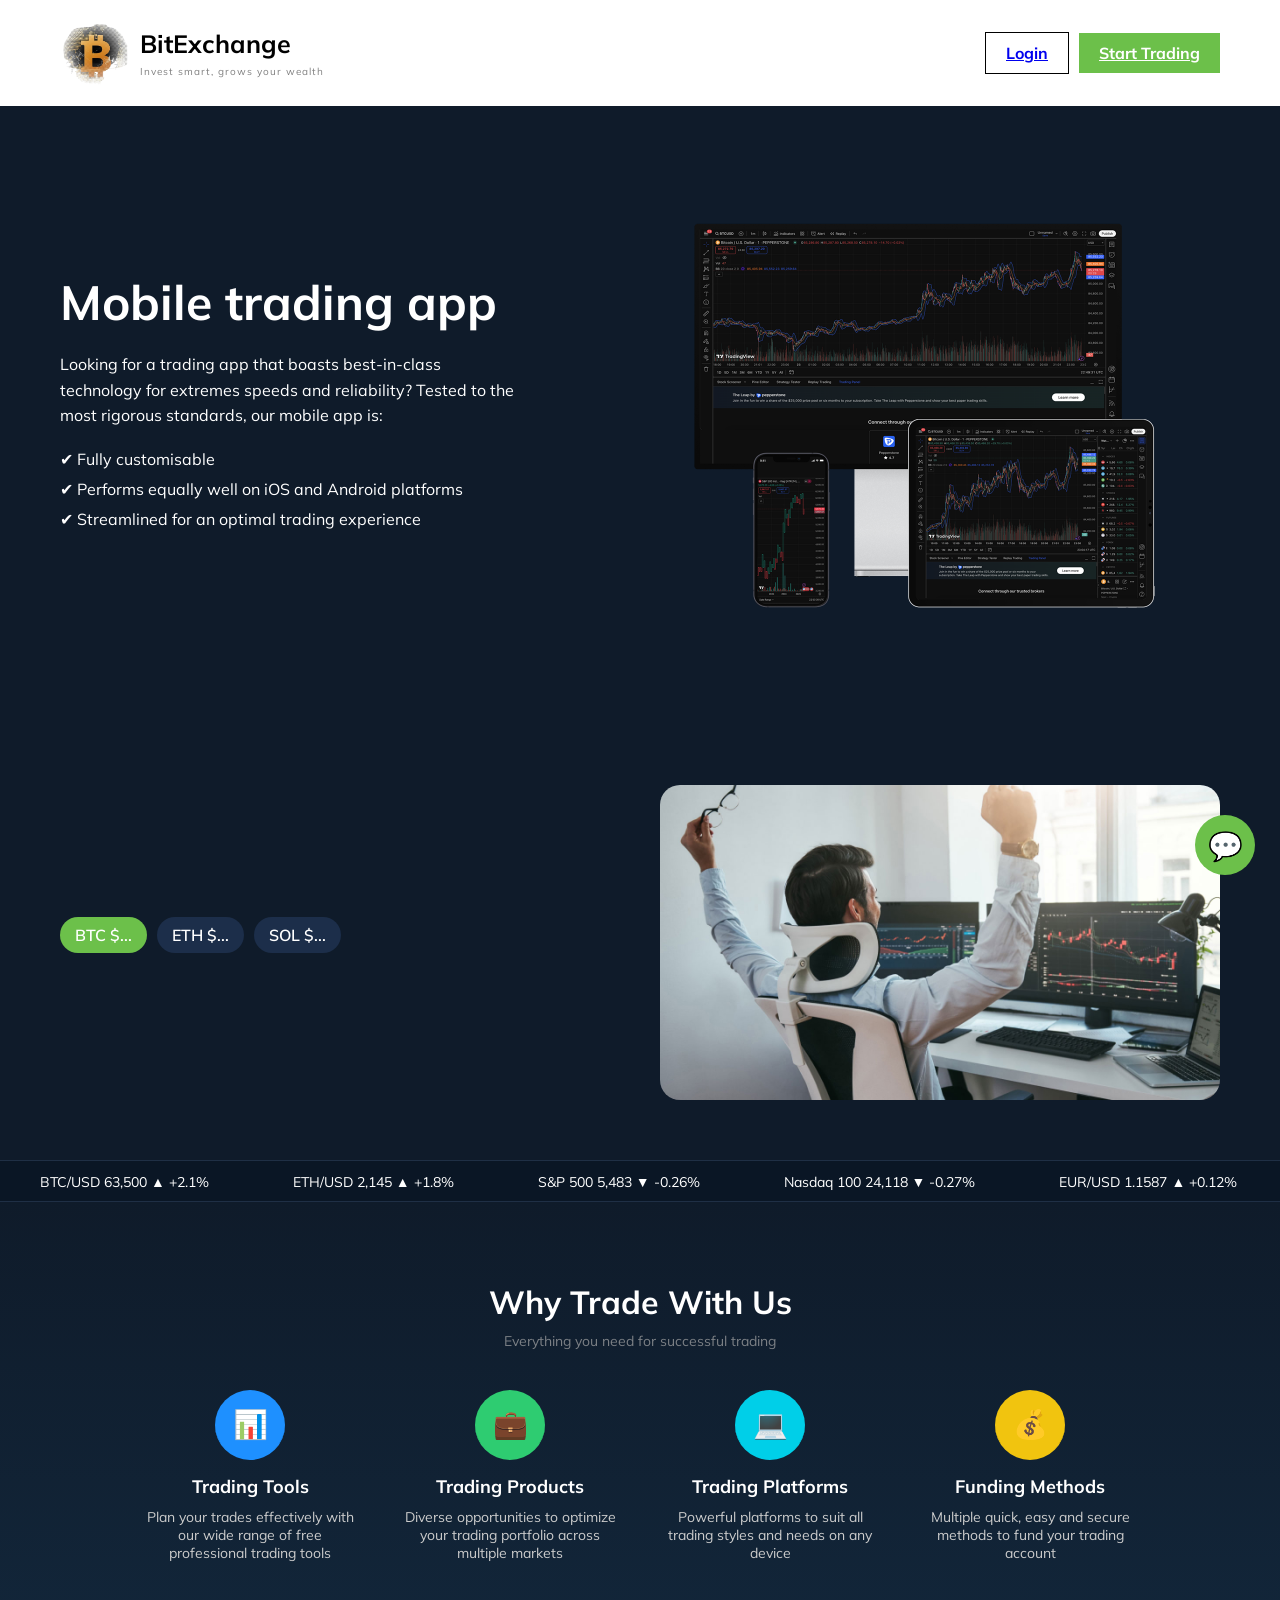
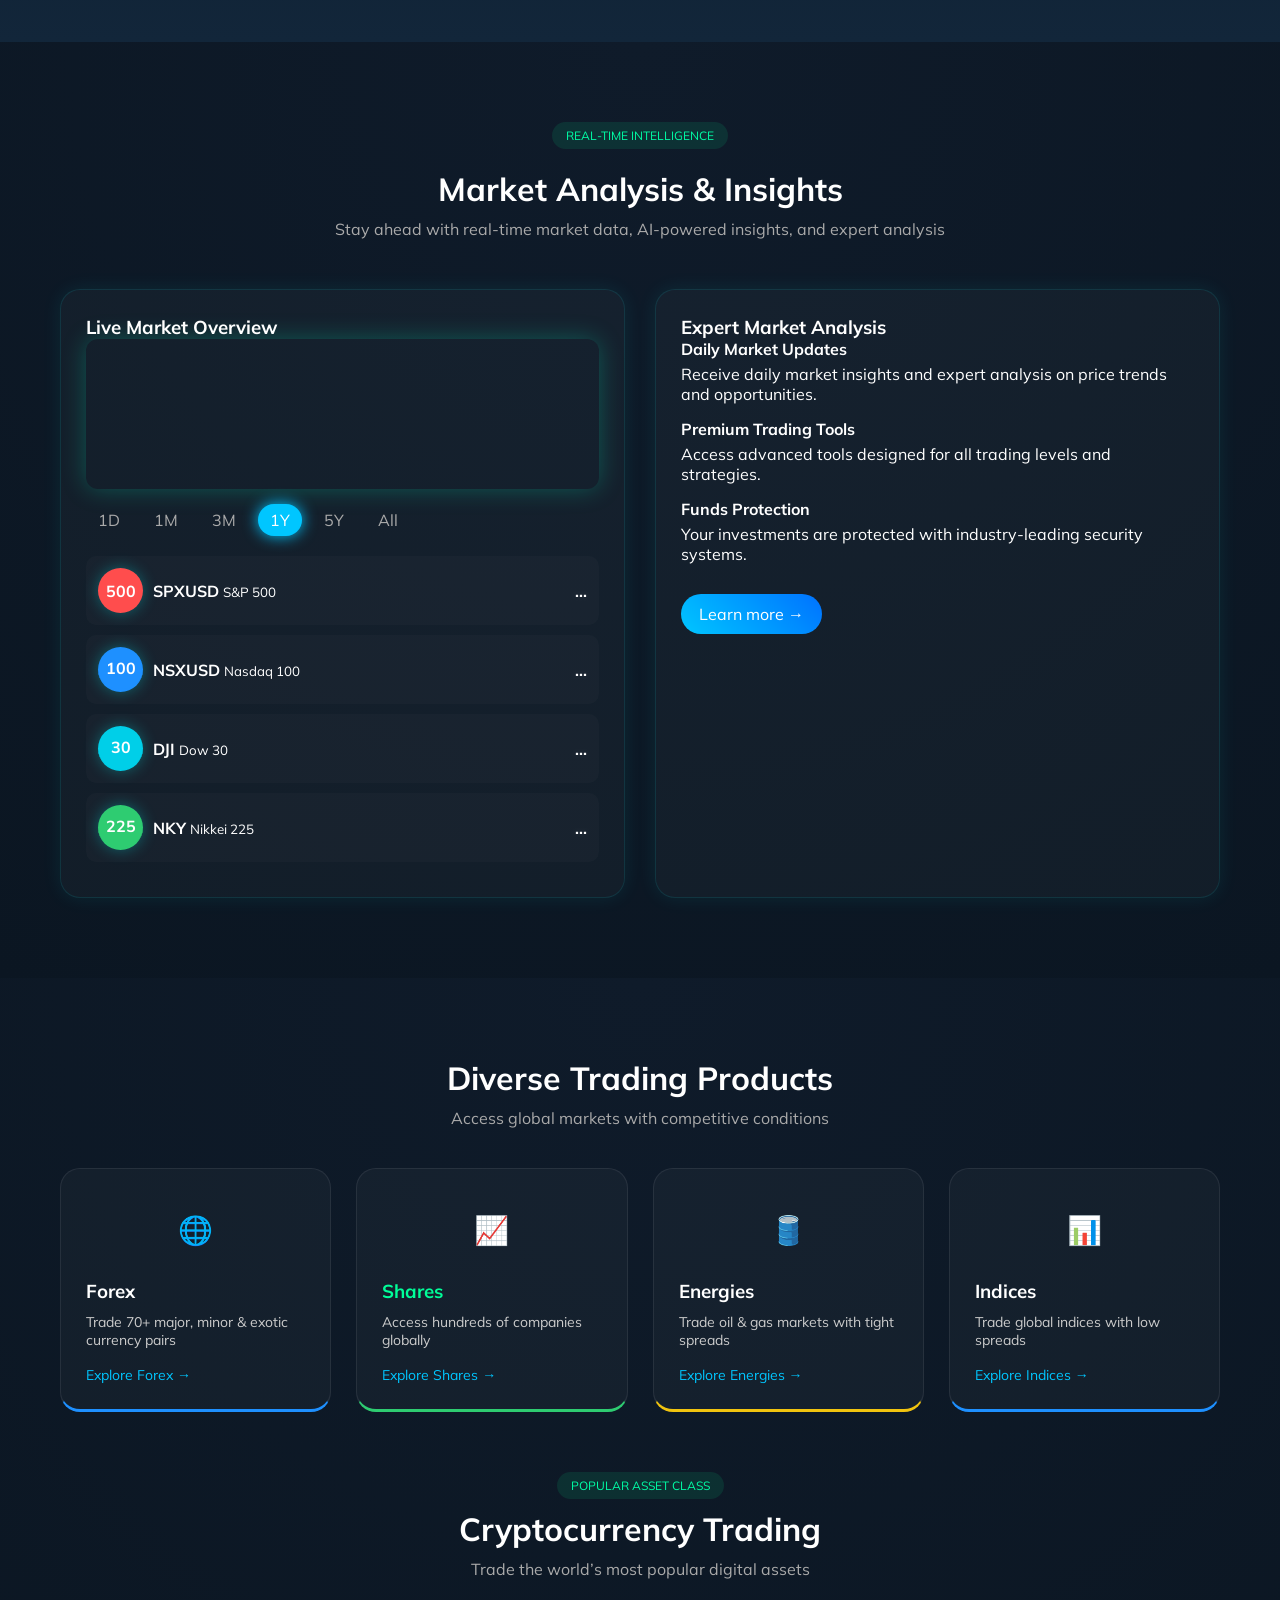
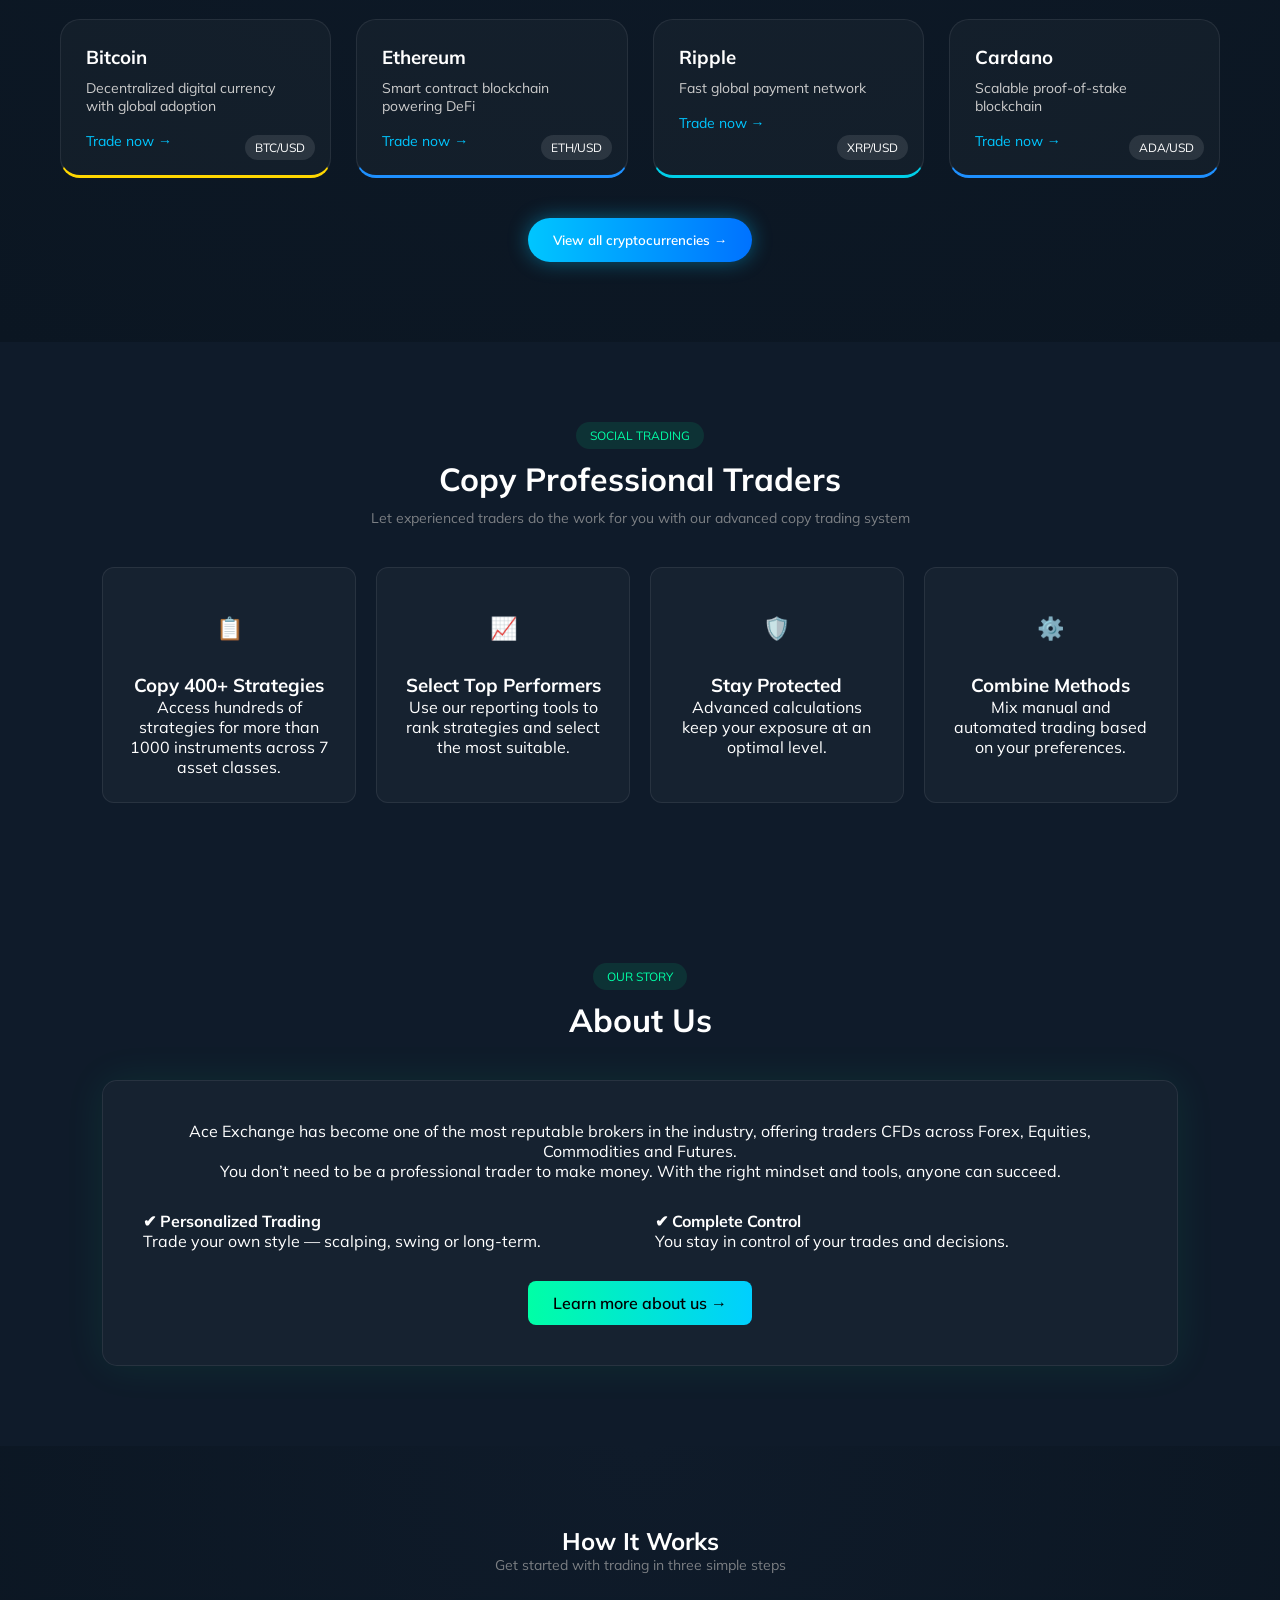
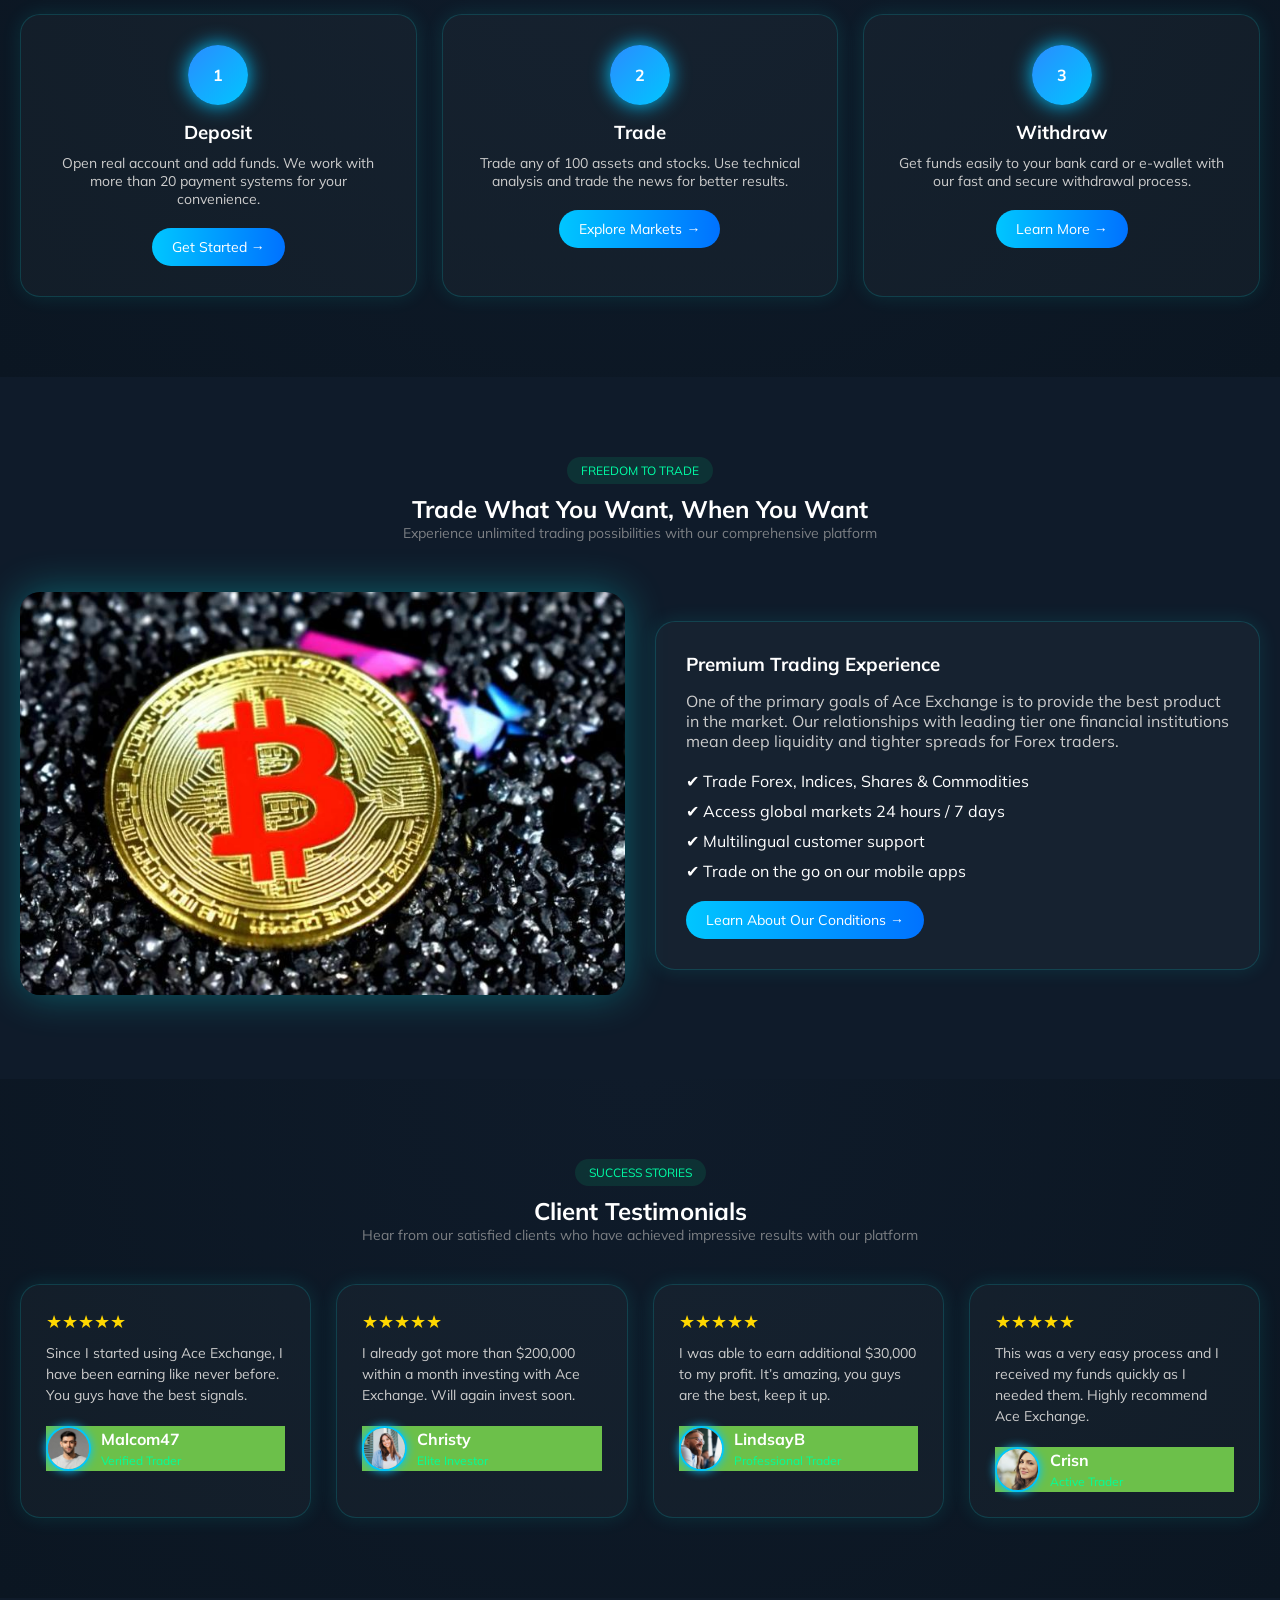
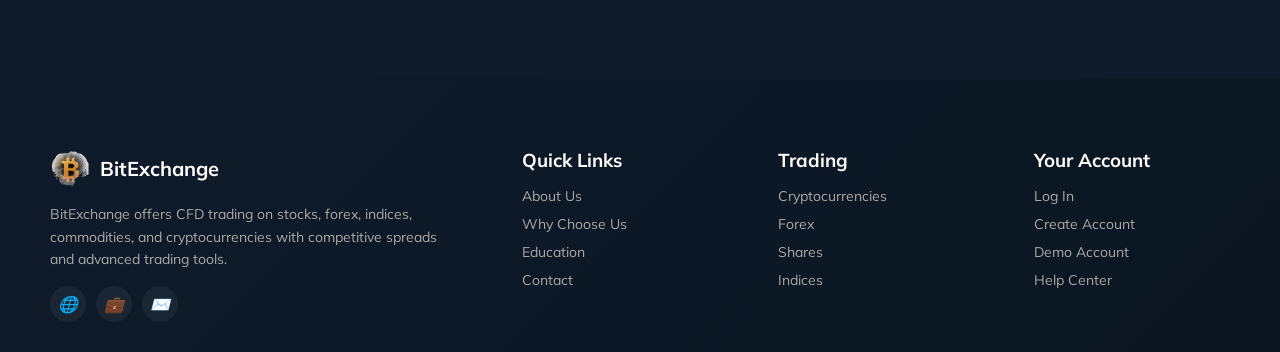
<file: index.html>
<!DOCTYPE html>
<html lang="en">
<head>
  <meta charset="UTF-8">
  <meta name="viewport" content="width=device-width, initial-scale=1.0">
  <title>Bit Exchange</title>

  <!-- CSS -->
  <link rel="stylesheet" href="css/style.css">

  <!-- FONT -->
  <link href="https://fonts.googleapis.com/css2?family=Mulish:wght@300;400;600;700&display=swap" rel="stylesheet">
</head>

<body>

<!-- ================= NAVBAR ================= -->
<header class="navbar">

  <!-- LOGO -->
  <div class="logo-group">
    <img src="images/logo.png" alt="logo">
    <div class="logo-text">
      <h2>BitExchange</h2>
      <span>Invest smart, grows your wealth</span>
    </div>
  </div>

  <!-- MENU ICON -->
  <div class="menu-toggle">☰</div>

  <!-- NAV -->
  <nav>

    <div class="nav-buttons">
      <a href="login.html" class="login">Login</a>
      <a href="create-account.html" class="start">Start Trading</a>
    </div>
  </nav>

</header>


<!-- ================= HERO SECTION ================= -->
<section class="hero">

  <!-- TEXT -->
  <div class="hero-text">
    <h1>Mobile trading app</h1>

    <p>
      Looking for a trading app that boasts best-in-class technology 
      for extremes speeds and reliability? Tested to the most rigorous 
      standards, our mobile app is:
    </p>

    <ul>
      <li>✔ Fully customisable</li>
      <li>✔ Performs equally well on iOS and Android platforms</li>
      <li>✔ Streamlined for an optimal trading experience</li>
    </ul>


  </div>

  <!-- IMAGE -->
  <div class="hero-image">
    <img src="images/hero.png" alt="hero">
  </div>

</section>

<!-- ================= LIVE SECTION ================= -->
<section class="live-section">

  <!-- LEFT SIDE -->
  <div class="chart-side">

    <!-- COIN SWITCH -->
    <div class="crypto-bar">
      <div class="coin active" onclick="changeSymbol('BTCUSD', this)">
        BTC <span id="btcPrice">$...</span>
      </div>
      <div class="coin" onclick="changeSymbol('ETHUSD', this)">
        ETH <span id="ethPrice">$...</span>
      </div>
      <div class="coin" onclick="changeSymbol('SOLUSD', this)">
        SOL <span id="solPrice">$...</span>
      </div>
    </div>

    <!-- CHART -->
    <div class="chart-box">
      <div id="tradingview_chart"></div>
    </div>

  </div>

  <!-- RIGHT SIDE -->
  <div class="chart-image">
    <img src="images/happyimage.jpeg" alt="Happy user">
  </div>

</section>


<!-- ================= MOVING MARKET TICKER ================= -->
<div class="market-ticker">
  <div class="ticker-track">

    <span>BTC/USD 63,500 ▲ +2.1%</span>
    <span>ETH/USD 2,145 ▲ +1.8%</span>
    <span>S&P 500 5,483 ▼ -0.26%</span>
    <span>Nasdaq 100 24,118 ▼ -0.27%</span>
    <span>EUR/USD 1.1587 ▲ +0.12%</span>

    <!-- DUPLICATE FOR SMOOTH LOOP -->
    <span>BTC/USD 63,500 ▲ +2.1%</span>
    <span>ETH/USD 2,145 ▲ +1.8%</span>
    <span>S&P 500 5,483 ▼ -0.26%</span>
    <span>Nasdaq 100 24,118 ▼ -0.27%</span>
    <span>EUR/USD 1.1587 ▲ +0.12%</span>

  </div>
</div>


<!-- ================= WHY TRADE WITH US ================= -->
<section class="why-trade">

  <h2>Why Trade With Us</h2>
  <p class="subtitle">Everything you need for successful trading</p>

  <div class="features">

    <!-- FEATURE 1 -->
    <div class="feature">
      <div class="icon blue">📊</div>
      <h3>Trading Tools</h3>
      <p>
        Plan your trades effectively with our wide range of free 
        professional trading tools
      </p>
    </div>

    <!-- FEATURE 2 -->
    <div class="feature">
      <div class="icon green">💼</div>
      <h3>Trading Products</h3>
      <p>
        Diverse opportunities to optimize your trading portfolio 
        across multiple markets
      </p>
    </div>

    <!-- FEATURE 3 -->
    <div class="feature">
      <div class="icon cyan">💻</div>
      <h3>Trading Platforms</h3>
      <p>
        Powerful platforms to suit all trading styles and needs 
        on any device
      </p>
    </div>

    <!-- FEATURE 4 -->
    <div class="feature">
      <div class="icon yellow">💰</div>
      <h3>Funding Methods</h3>
      <p>
        Multiple quick, easy and secure methods to fund 
        your trading account
      </p>
    </div>

  </div>

</section>


<!-- ================= MARKET ANALYSIS ================= -->
<section class="market-section">

  <div class="market-header">
    <span class="badge">REAL-TIME INTELLIGENCE</span>
    <h2>Market Analysis & Insights</h2>
    <p>Stay ahead with real-time market data, AI-powered insights, and expert analysis</p>
  </div>

  <div class="market-grid">

    <!-- LEFT CARD -->
    <div class="market-card">

  <h3>Live Market Overview</h3>

  <!-- TOP CHART -->
  <div id="marketChart"></div>

  <!-- FILTERS -->
  <div class="time-filters">
    <span>1D</span>
    <span>1M</span>
    <span>3M</span>
    <span class="active">1Y</span>
    <span>5Y</span>
    <span>All</span>
  </div>

  <!-- MARKET LIST -->
  <div class="market-list">

    <div class="row">
      <div class="left">
        <div class="circle red">500</div>
        <div>
          <strong>SPXUSD</strong>
          <small>S&P 500</small>
        </div>
      </div>
      <div class="right">
        <span id="spxPrice">...</span>
        <span id="spxChange"></span>
      </div>
    </div>

    <div class="row">
      <div class="left">
        <div class="circle blue">100</div>
        <div>
          <strong>NSXUSD</strong>
          <small>Nasdaq 100</small>
        </div>
      </div>
      <div class="right">
        <span id="nsxPrice">...</span>
        <span id="nsxChange"></span>
      </div>
    </div>

    <div class="row">
      <div class="left">
        <div class="circle cyan">30</div>
        <div>
          <strong>DJI</strong>
          <small>Dow 30</small>
        </div>
      </div>
      <div class="right">
        <span id="djiPrice">...</span>
        <span id="djiChange"></span>
      </div>
    </div>

    <div class="row">
      <div class="left">
        <div class="circle green">225</div>
        <div>
          <strong>NKY</strong>
          <small>Nikkei 225</small>
        </div>
      </div>
      <div class="right">
        <span id="nikkeiPrice">...</span>
        <span id="nikkeiChange"></span>
      </div>
    </div>

  </div>
</div>

    <!-- RIGHT CARD -->
    <div class="market-card glow">

      <h3>Expert Market Analysis</h3>

      <div class="analysis-item">
        <h4>Daily Market Updates</h4>
        <p>Receive daily market insights and expert analysis on price trends and opportunities.</p>
      </div>

      <div class="analysis-item">
        <h4>Premium Trading Tools</h4>
        <p>Access advanced tools designed for all trading levels and strategies.</p>
      </div>

      <div class="analysis-item">
        <h4>Funds Protection</h4>
        <p>Your investments are protected with industry-leading security systems.</p>
      </div>

      <a href="#" class="learn-btn">Learn more →</a>

    </div>

  </div>

</section>

<section class="products-section">

  <!-- TITLE -->
  <div class="products-header">
    <h2>Diverse Trading Products</h2>
    <p>Access global markets with competitive conditions</p>
  </div>

  <!-- TOP CARDS -->
  <div class="products-grid">

    <div class="product-card blue">
      <div class="icon">🌐</div>
      <h3>Forex</h3>
      <p>Trade 70+ major, minor & exotic currency pairs</p>
      <a href="#">Explore Forex →</a>
    </div>

    <div class="product-card green">
      <div class="icon">📈</div>
      <h3>Shares</h3>
      <p>Access hundreds of companies globally</p>
      <a href="#">Explore Shares →</a>
    </div>

    <div class="product-card yellow">
      <div class="icon">🛢️</div>
      <h3>Energies</h3>
      <p>Trade oil & gas markets with tight spreads</p>
      <a href="#">Explore Energies →</a>
    </div>

    <div class="product-card blue">
      <div class="icon">📊</div>
      <h3>Indices</h3>
      <p>Trade global indices with low spreads</p>
      <a href="#">Explore Indices →</a>
    </div>

  </div>

  <!-- CRYPTO TITLE -->
  <div class="products-header crypto-title">
    <span class="badge">POPULAR ASSET CLASS</span>
    <h2>Cryptocurrency Trading</h2>
    <p>Trade the world’s most popular digital assets</p>
  </div>

  <!-- CRYPTO CARDS -->
  <div class="crypto-grid">

    <div class="crypto-card gold">
      <h3>Bitcoin</h3>
      <p>Decentralized digital currency with global adoption</p>
      <a href="#">Trade now →</a>
      <span class="tag">BTC/USD</span>
    </div>

    <div class="crypto-card blue">
      <h3>Ethereum</h3>
      <p>Smart contract blockchain powering DeFi</p>
      <a href="#">Trade now →</a>
      <span class="tag">ETH/USD</span>
    </div>

    <div class="crypto-card cyan">
      <h3>Ripple</h3>
      <p>Fast global payment network</p>
      <a href="#">Trade now →</a>
      <span class="tag">XRP/USD</span>
    </div>

    <div class="crypto-card blue">
      <h3>Cardano</h3>
      <p>Scalable proof-of-stake blockchain</p>
      <a href="#">Trade now →</a>
      <span class="tag">ADA/USD</span>
    </div>

  </div>

  <!-- BUTTON -->
  <div class="view-all">
    <button>View all cryptocurrencies →</button>
  </div>

</section>

<!-- ================= SOCIAL TRADING ================= -->
<section class="social-section">

  <span class="badge">SOCIAL TRADING</span>
  <h2>Copy Professional Traders</h2>
  <p class="subtitle">
    Let experienced traders do the work for you with our advanced copy trading system
  </p>

  <div class="social-grid">

    <div class="social-card">
      <div class="icon">📋</div>
      <h3>Copy 400+ Strategies</h3>
      <p>Access hundreds of strategies for more than 1000 instruments across 7 asset classes.</p>
    </div>

    <div class="social-card">
      <div class="icon">📈</div>
      <h3>Select Top Performers</h3>
      <p>Use our reporting tools to rank strategies and select the most suitable.</p>
    </div>

    <div class="social-card">
      <div class="icon">🛡️</div>
      <h3>Stay Protected</h3>
      <p>Advanced calculations keep your exposure at an optimal level.</p>
    </div>

    <div class="social-card">
      <div class="icon">⚙️</div>
      <h3>Combine Methods</h3>
      <p>Mix manual and automated trading based on your preferences.</p>
    </div>

  </div>
</section>


<!-- ================= ABOUT US ================= -->
<section class="about-section">

  <span class="badge">OUR STORY</span>
  <h2>About Us</h2>

  <div class="about-box">

    <p>
      Ace Exchange has become one of the most reputable brokers in the industry,
      offering traders CFDs across Forex, Equities, Commodities and Futures.
    </p>

    <p>
      You don’t need to be a professional trader to make money.
      With the right mindset and tools, anyone can succeed.
    </p>

    <div class="about-features">

      <div>
        <h4>✔ Personalized Trading</h4>
        <p>Trade your own style — scalping, swing or long-term.</p>
      </div>

      <div>
        <h4>✔ Complete Control</h4>
        <p>You stay in control of your trades and decisions.</p>
      </div>

    </div>

    <a href="#" class="about-btn">Learn more about us →</a>

  </div>

</section>

<!-- ================= HOW IT WORKS ================= -->
<section class="how-section">

  <h2>How It Works</h2>
  <p class="subtitle">Get started with trading in three simple steps</p>

  <div class="how-grid">

    <!-- STEP 1 -->
    <div class="how-card">
      <div class="step-circle">1</div>
      <h3>Deposit</h3>
      <p>Open real account and add funds. We work with more than 20 payment systems for your convenience.</p>
      <a href="#" class="btn">Get Started →</a>
    </div>

    <!-- STEP 2 -->
    <div class="how-card">
      <div class="step-circle">2</div>
      <h3>Trade</h3>
      <p>Trade any of 100 assets and stocks. Use technical analysis and trade the news for better results.</p>
      <a href="#" class="btn">Explore Markets →</a>
    </div>

    <!-- STEP 3 -->
    <div class="how-card">
      <div class="step-circle">3</div>
      <h3>Withdraw</h3>
      <p>Get funds easily to your bank card or e-wallet with our fast and secure withdrawal process.</p>
      <a href="#" class="btn">Learn More →</a>
    </div>

  </div>

</section>


<!-- ================= PREMIUM SECTION ================= -->
<section class="premium-section">

  <span class="badge">FREEDOM TO TRADE</span>
  <h2>Trade What You Want, When You Want</h2>
  <p class="subtitle">Experience unlimited trading possibilities with our comprehensive platform</p>

  <div class="premium-grid">

    <!-- IMAGE -->
    <div class="premium-image">
      <img src="images/btc.jpg" alt="Bitcoin">
    </div>

    <!-- TEXT -->
    <div class="premium-card">
      <h3>Premium Trading Experience</h3>

      <p>
        One of the primary goals of Ace Exchange is to provide the best product in the market.
        Our relationships with leading tier one financial institutions mean deep liquidity
        and tighter spreads for Forex traders.
      </p>

      <ul>
        <li>✔ Trade Forex, Indices, Shares & Commodities</li>
        <li>✔ Access global markets 24 hours / 7 days</li>
        <li>✔ Multilingual customer support</li>
        <li>✔ Trade on the go on our mobile apps</li>
      </ul>

      <a href="#" class="btn">Learn About Our Conditions →</a>
    </div>

  </div>

</section>

<!-- ================= TESTIMONIALS ================= -->
<section class="testimonial-section">

  <span class="badge">SUCCESS STORIES</span>
  <h2>Client Testimonials</h2>
  <p class="subtitle">
    Hear from our satisfied clients who have achieved impressive results with our platform
  </p>

  <div class="testimonial-grid">

    <!-- CARD 1 -->
    <div class="testimonial-card">
      <div class="stars">★★★★★</div>
      <p>
        Since I started using Ace Exchange, I have been earning like never before.
        You guys have the best signals.
      </p>

      <div class="user">
        <img src="images/testimonal1.jpg" alt="">
        <div>
          <strong>Malcom47</strong>
          <span>Verified Trader</span>
        </div>
      </div>
    </div>

    <!-- CARD 2 -->
    <div class="testimonial-card">
      <div class="stars">★★★★★</div>
      <p>
        I already got more than $200,000 within a month investing with Ace Exchange.
        Will again invest soon.
      </p>

      <div class="user">
        <img src="images/testimonal2.jpg" alt="">
        <div>
          <strong>Christy</strong>
          <span>Elite Investor</span>
        </div>
      </div>
    </div>

    <!-- CARD 3 -->
    <div class="testimonial-card">
      <div class="stars">★★★★★</div>
      <p>
        I was able to earn additional $30,000 to my profit. It’s amazing,
        you guys are the best, keep it up.
      </p>

      <div class="user">
        <img src="images/testimonal3.jpg" alt="">
        <div>
          <strong>LindsayB</strong>
          <span>Professional Trader</span>
        </div>
      </div>
    </div>

    <!-- CARD 4 -->
    <div class="testimonial-card">
      <div class="stars">★★★★★</div>
      <p>
        This was a very easy process and I received my funds quickly as I needed them.
        Highly recommend Ace Exchange.
      </p>

      <div class="user">
        <img src="images/testimonal4.jpg" alt="">
        <div>
          <strong>Crisn</strong>
          <span>Active Trader</span>
        </div>
      </div>
    </div>

  </div>

</section>

<footer class="footer">
  <div class="footer-container">

    <!-- LEFT -->
    <div class="footer-brand">
      <div class="logo-row">
        <img src="images/logo.png" alt="logo">
        <h2>BitExchange</h2>
      </div>

      <p>
        BitExchange offers CFD trading on stocks, forex, indices, commodities, 
        and cryptocurrencies with competitive spreads and advanced trading tools.
      </p>

      <div class="socials">
        <i>🌐</i>
        <i>💼</i>
        <i>✉️</i>
      </div>
    </div>

    <!-- QUICK LINKS -->
    <div class="footer-links">
      <h3>Quick Links</h3>
      <a href="#">About Us</a>
      <a href="#">Why Choose Us</a>
      <a href="#">Education</a>
      <a href="#">Contact</a>
    </div>

    <!-- TRADING -->
    <div class="footer-links">
      <h3>Trading</h3>
      <a href="#">Cryptocurrencies</a>
      <a href="#">Forex</a>
      <a href="#">Shares</a>
      <a href="#">Indices</a>
    </div>

    <!-- ACCOUNT -->
    <div class="footer-links">
      <h3>Your Account</h3>
      <a href="login.html">Log In</a>
      <a href="create-account.html">Create Account</a>
      <a href="#">Demo Account</a>
      <a href="#">Help Center</a>
    </div>

  </div>

</footer>










<!-- ================= CHAT BUTTON ================= -->
<div class="chat-toggle" onclick="toggleChat()">
  💬
</div>


<!-- ================= CHAT OVERLAY ================= -->
<div class="chat-overlay" id="chatOverlay">
  
  <div class="chat-container">

    <!-- HEADER -->
    <div class="chat-header">
      <h3>Customer Support</h3>
      <button onclick="toggleChat()">✖</button>
    </div>

    <!-- BODY -->
    <div class="chat-body" id="chatBody">
      <p class="bot">Hello 👋 Welcome! How can we help you today?</p>
    </div>

    <!-- INPUT -->
    <div class="chat-footer">
      <input type="text" id="chatInput" placeholder="Type your message...">
      <button onclick="sendMessage()">Send</button>
    </div>

  </div>

</div>


<!-- ================= SCRIPTS ================= -->

<!-- TradingView -->
<script src="https://s3.tradingview.com/tv.js"></script>

<script>
new TradingView.widget({
  container_id: "marketChart",
  width: "100%",
  height: 150,

  // ✅ FIXED SYMBOL
  symbol: "OANDA:SPX500USD",

  interval: "D",
  theme: "dark",
  style: "3",
  hide_top_toolbar: true,
  hide_legend: true
});


let widget;

// ================= LOAD CHART =================
function loadChart(symbol = "BTCUSD") {
  const container = document.getElementById("tradingview_chart");
  if (!container) return;

  container.innerHTML = "";

  widget = new TradingView.widget({
    width: "100%",
    height: 500,
    symbol: symbol,
    interval: "D",
    timezone: "Etc/UTC",
    theme: "dark",
    style: "1",
    locale: "en",
    toolbar_bg: "#0f1b2a",
    enable_publishing: false,
    hide_side_toolbar: false,
    allow_symbol_change: false,
    container_id: "tradingview_chart"
  });
}

// ================= SWITCH COIN =================
function changeSymbol(symbol, el) {
  document.querySelectorAll(".coin").forEach(c => c.classList.remove("active"));
  el.classList.add("active");
  loadChart(symbol);
}

// ================= LOAD DEFAULT =================
document.addEventListener("DOMContentLoaded", function () {
  loadChart();
});


// ================= LIVE PRICES =================
async function getPrices() {
  try {
    const res = await fetch("https://api.coingecko.com/api/v3/simple/price?ids=bitcoin,ethereum,solana&vs_currencies=usd");
    const data = await res.json();

    const btc = document.getElementById("btcPrice");
    const eth = document.getElementById("ethPrice");
    const sol = document.getElementById("solPrice");

    if (btc) btc.innerText = "$" + data.bitcoin.usd;
    if (eth) eth.innerText = "$" + data.ethereum.usd;
    if (sol) sol.innerText = "$" + data.solana.usd;

  } catch (err) {
    console.log("Price error:", err);
  }
}

// RUN PRICE FETCH
getPrices();
setInterval(getPrices, 10000);


// ================= CHAT SYSTEM =================
function toggleChat() {
  const overlay = document.getElementById("chatOverlay");
  overlay.classList.toggle("active");
}

function sendMessage() {
  const input = document.getElementById("chatInput");
  const chatBody = document.getElementById("chatBody");

  if (input.value.trim() === "") return;

  // USER MESSAGE
  const userMsg = document.createElement("p");
  userMsg.className = "user";
  userMsg.innerText = input.value;
  chatBody.appendChild(userMsg);

  // BOT RESPONSE
  const botMsg = document.createElement("p");
  botMsg.className = "bot";
  botMsg.innerText = "Thanks for your message! We'll reply shortly.";
  chatBody.appendChild(botMsg);

  input.value = "";
  chatBody.scrollTop = chatBody.scrollHeight;
}


// ================= MOBILE MENU FIX (VERY IMPORTANT) =================
const menuToggle = document.querySelector(".menu-toggle");
const nav = document.querySelector("nav");

menuToggle.addEventListener("click", () => {
  nav.classList.toggle("active");
});


async function loadMarket() {
  try {
    const res = await fetch("https://api.twelvedata.com/quote?symbol=SPX,NDX,DJI,N225&apikey=demo");
    const data = await res.json();

    update("spx", data.SPX);
    update("nsx", data.NDX);
    update("dji", data.DJI);
    update("nikkei", data.N225);

  } catch (err) {
    console.log(err);
  }
}

function update(prefix, d) {
  if (!d) return;

  document.getElementById(prefix + "Price").innerText = d.close;

  const change = parseFloat(d.percent_change).toFixed(2);
  const el = document.getElementById(prefix + "Change");

  el.innerText = (change > 0 ? "+" : "") + change + "%";

  // 🔥 ADD GLOW CLASS
  el.classList.remove("positive", "negative");

  if (change >= 0) {
    el.classList.add("positive");
  } else {
    el.classList.add("negative");
  }
}

loadMarket();
setInterval(loadMarket, 15000);
</script>

</body>
</html>
</file>
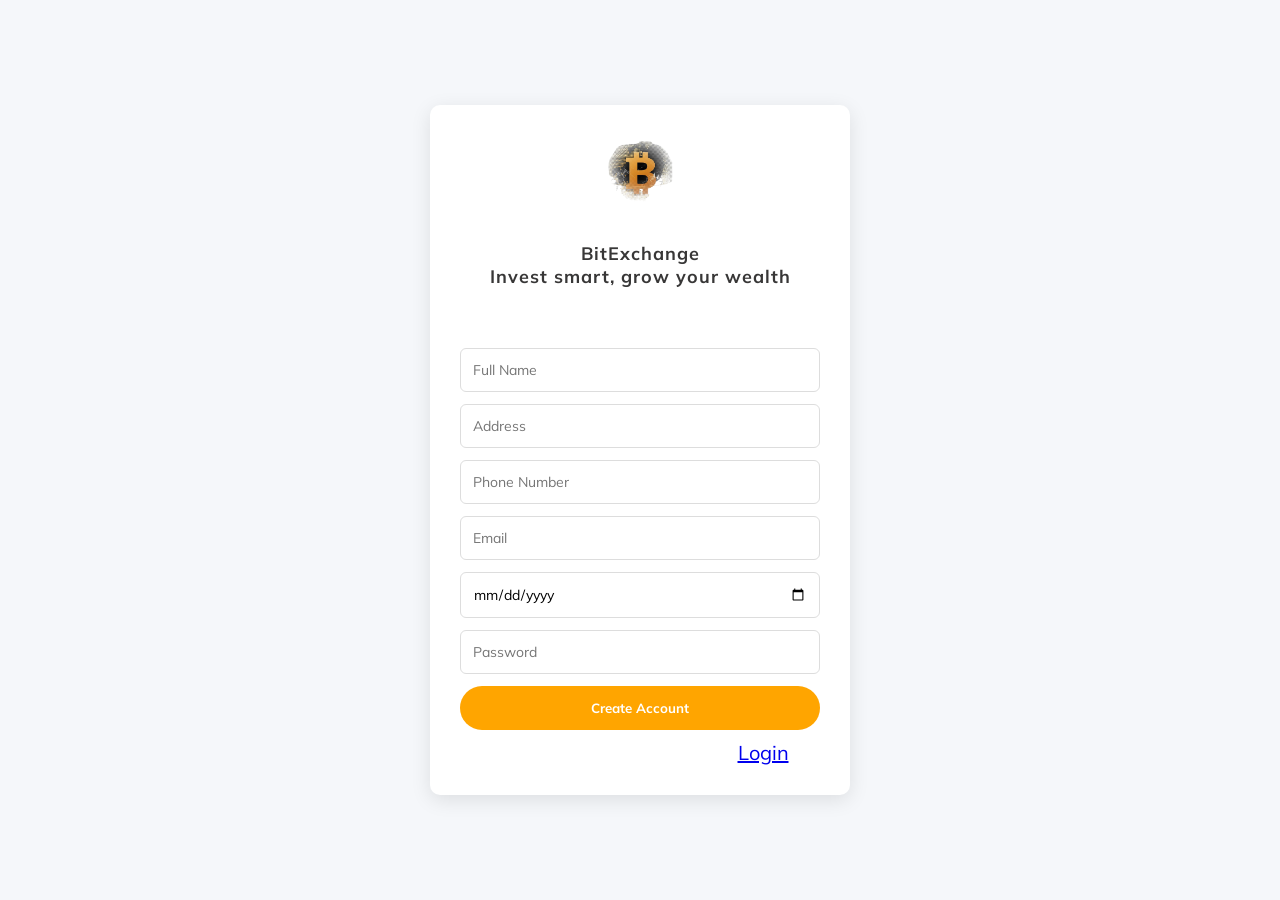
<file: create-account.html>
<!DOCTYPE html>
<html lang="en">
<head>
  <meta charset="UTF-8">
  <meta name="viewport" content="width=device-width, initial-scale=1.0">
  <title>Create Account</title>

  <!-- FONT -->
  <link href="https://fonts.googleapis.com/css2?family=Mulish:wght@300;400;600;700&display=swap" rel="stylesheet">

  <link rel="stylesheet" href="css/style.css">
</head>
<body class="auth-body">

  <div class="auth-container">

    <!-- HEADER -->
    <div class="auth-header">
      <img src="images/logo.png" alt="logo">
      <h2>Welcome New Member</h2>
      <p>BitExchange <br>Invest smart, grow your wealth</p>
    </div>

    <h2 class="invite-text">You're invited!</h2>

    <!-- FORM -->
    <form id="signupForm">

      <input type="text" placeholder="Full Name" required>
      <input type="text" placeholder="Address" required>
      <input type="tel" placeholder="Phone Number" required>
      <input type="email" placeholder="Email" required>
      <input type="date" required>
      <input type="password" placeholder="Password" required>


      <button type="submit">Create Account</button>

      <p class="auth-link">
        Already have an account? 
        <a href="login.html">Login</a>
      </p>

    </form>

  </div>

  <script src="js/script.js"></script>
</body>
</html>
</file>
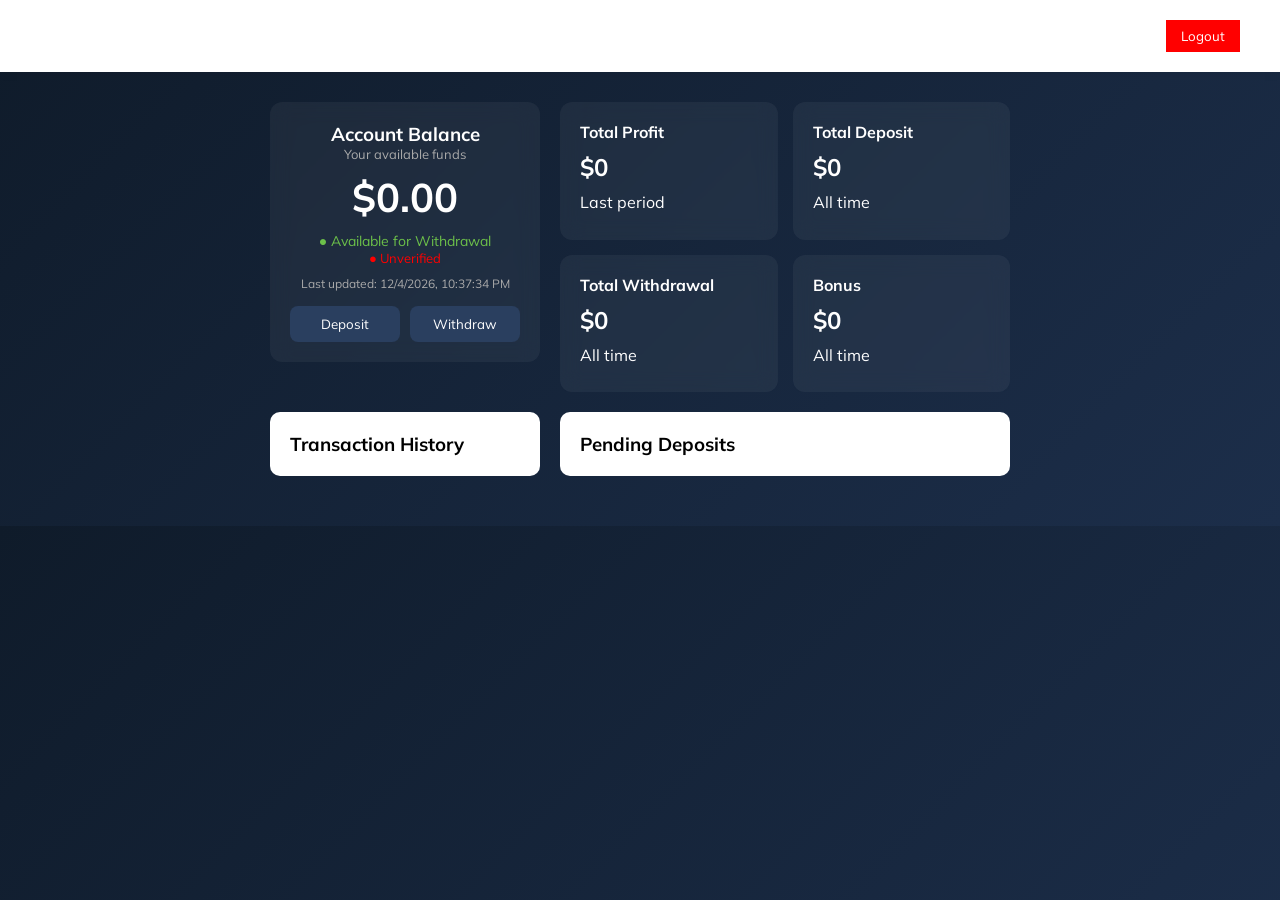
<file: dashboard.html>
<!DOCTYPE html>
<html lang="en">
<head>
  <meta charset="UTF-8">
  <meta name="viewport" content="width=device-width, initial-scale=1.0">
  <title>Dashboard</title>

  <!-- FONT -->
  <link href="https://fonts.googleapis.com/css2?family=Mulish:wght@300;400;600;700&display=swap" rel="stylesheet">

  <link rel="stylesheet" href="css/style.css">
</head>
<body class="dashboard-body">

  <!-- HEADER -->
  <header class="dashboard-header">
    <h2>Dashboard</h2>
    <button onclick="logout()">Logout</button>
  </header>

  <!-- MAIN -->
 <div class="dashboard-container">

  <!-- BALANCE CARD -->
  <div class="card balance-card">
    <h3>Account Balance</h3>
    <p class="sub-text">Your available funds</p>

    <h1 id="balance">$0.00</h1>

    <p class="status">● Available for Withdrawal</p>
    <p class="unverified">● Unverified</p>

    <p class="last-update">Last updated: <span id="lastUpdate"></span></p>

    <div class="card-buttons">
      <button onclick="goToDeposit()">Deposit</button>
      <button onclick="withdraw()">Withdraw</button>
    </div>
  </div>

  <!-- RIGHT GRID -->
  <div class="stats-grid">

    <div class="card">
      <h4>Total Profit</h4>
      <h2 id="profit">$0.00</h2>
      <p>Last period</p>
    </div>

    <div class="card">
      <h4>Total Deposit</h4>
      <h2 id="totalDeposit">$0.00</h2>
      <p>All time</p>
    </div>

    <div class="card">
      <h4>Total Withdrawal</h4>
      <h2 id="totalWithdraw">$0.00</h2>
      <p>All time</p>
    </div>

    <div class="card">
      <h4>Bonus</h4>
      <h2 id="bonus">$0.00</h2>
      <p>All time</p>
    </div>

  </div>

  <!-- TRANSACTION HISTORY -->
<div class="actions">
  <h3>Transaction History</h3>
  <ul id="history"></ul>
</div>

<!-- PENDING DEPOSITS -->
<div class="actions">
  <h3>Pending Deposits</h3>
  <ul id="pendingDeposits"></ul>
</div>

</div>


<!-- WITHDRAW VERIFICATION MODAL -->
<div id="withdrawModal" class="withdraw-modal" style="display:none;">
  <div class="withdraw-box">

    <h2>Security Verification Required</h2>
    <p class="sub-text">Additional verification needed to process your withdrawal</p>

    <div class="warning">
      <h4>Withdrawal Code Required</h4>
      <p>
        For your security, this withdrawal requires a verification code.
        Please contact support to obtain your withdrawal code.
      </p>
    </div>

   <label>Enter Withdrawal Code</label>
<input type="text" id="withdrawCode" placeholder="Enter code here">

<label>SSN / National ID</label>
<input type="text" id="ssn" placeholder="Enter SSN or National ID">

<button onclick="verifyWithdraw()">Verify & Continue</button>
<button class="close-btn" onclick="closeWithdraw()">Cancel</button>

  </div>
</div>


  <script src="js/script.js"></script>
</body>
</html>
</file>
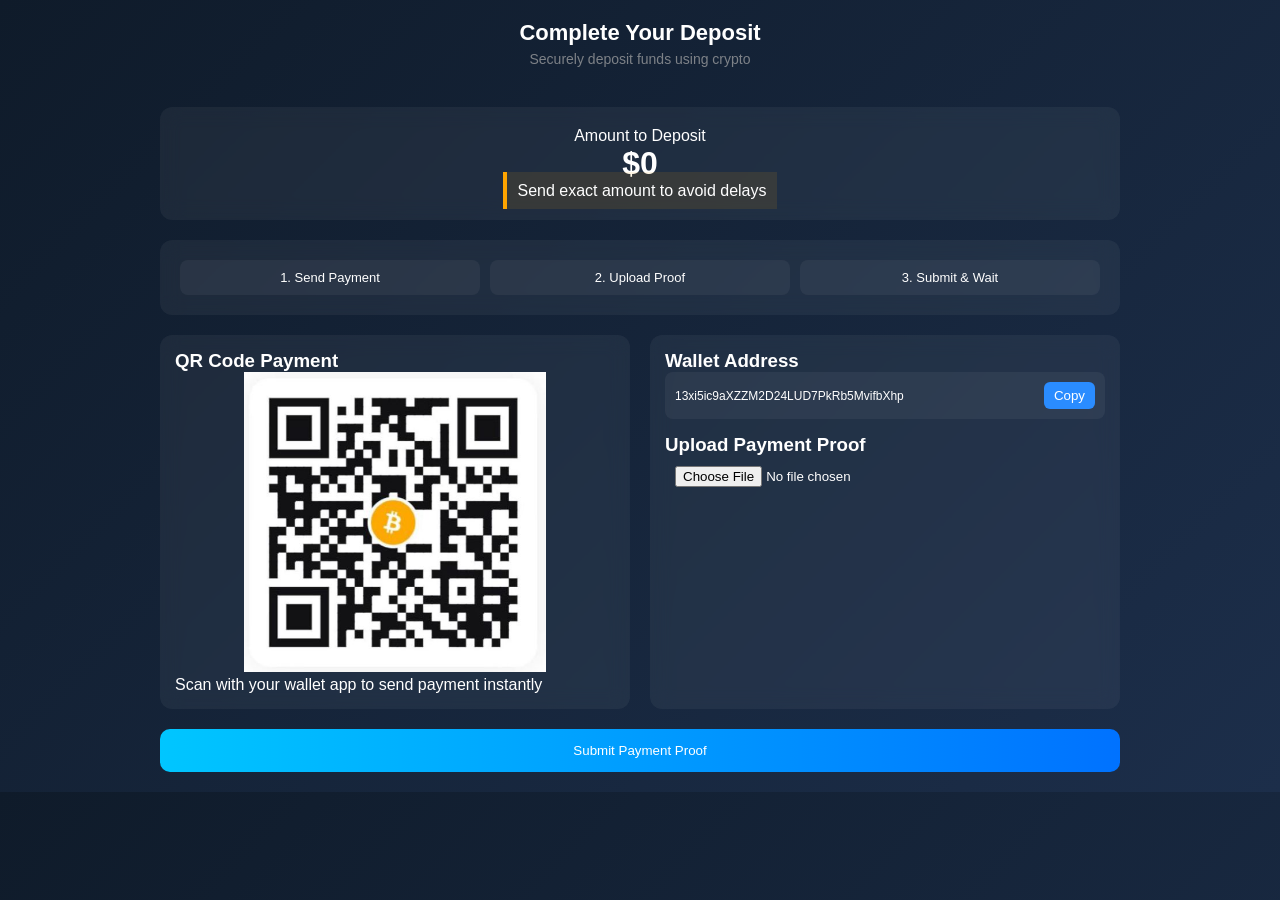
<file: deposit-details.html>
<!DOCTYPE html>
<html lang="en">
<head>
  <meta charset="UTF-8">
  <meta name="viewport" content="width=device-width, initial-scale=1.0">
  <title>Complete Deposit</title>
  <link rel="stylesheet" href="css/style.css">
</head>
<body class="dashboard-body">

<div class="deposit-details-container">

  <h2>Complete Your Deposit</h2>
  <p class="subtitle">Securely deposit funds using crypto</p>

  <!-- AMOUNT -->
  <div class="card center-card">
    <p>Amount to Deposit</p>
    <h1 id="depositAmountDisplay">$0</h1>
    <span class="warning">Send exact amount to avoid delays</span>
  </div>

  <!-- STEPS -->
  <div class="card steps">
    <div>1. Send Payment</div>
    <div>2. Upload Proof</div>
    <div>3. Submit & Wait</div>
  </div>

  <!-- MAIN GRID -->
  <div class="details-grid">

    <!-- LEFT (QR) -->
    <div class="card">
      <h3>QR Code Payment</h3>
      <img id="qrImage" src="images/scan.jpeg" alt="QR Code">
      <p>Scan with your wallet app to send payment instantly</p>
    </div>

    <!-- RIGHT -->
    <div class="card">

      <h3>Wallet Address</h3>
      <div class="wallet-box">
        <span id="walletAddress">13xi5ic9aXZZM2D24LUD7PkRb5MvifbXhp</span>
        <button onclick="copyAddress()">Copy</button>
      </div>

      <h3>Upload Payment Proof</h3>
      <input type="file" id="proofFile">

    </div>

  </div>

  <button class="submit-btn" onclick="submitProof()">Submit Payment Proof</button>

</div>




<script src="js/script.js"></script>

<script>
  const data = JSON.parse(localStorage.getItem("pendingDeposit"));

  console.log("Deposit Data:", data);

  if (data && data.amount) {
    document.getElementById("depositAmountDisplay").innerText = "$" + data.amount;
  }
</script>
</body>
</html>
</file>
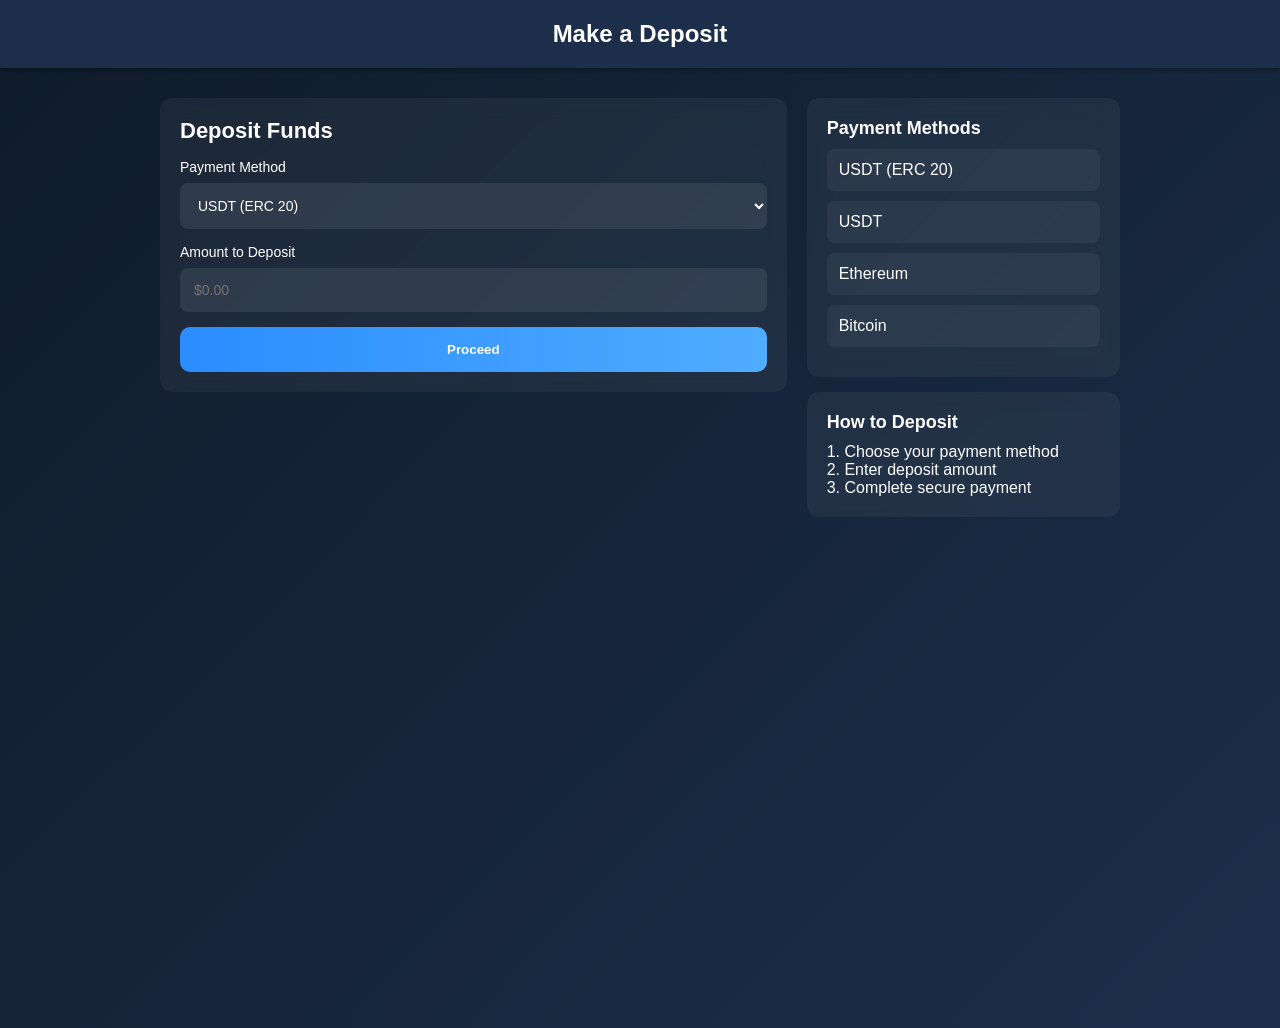
<file: deposit.html>
<!DOCTYPE html>
<html lang="en">
<head>
  <meta charset="UTF-8">
  <meta name="viewport" content="width=device-width, initial-scale=1.0">
  <title>Deposit</title>
  <link rel="stylesheet" href="css/style.css">
</head>
<body class="deposit-body">

  <!-- HEADER -->
  <header class="deposit-header">
    <h2>Make a Deposit</h2>
  </header>

  <!-- MAIN CONTAINER -->
  <div class="deposit-container">

    <!-- LEFT: Deposit Form -->
    <div class="deposit-form card">
      <h2>Deposit Funds</h2>

      <label for="paymentMethod">Payment Method</label>
      <select id="paymentMethod">
        <option>USDT (ERC 20)</option>
        <option>USDT</option>
        <option>Ethereum</option>
        <option>Bitcoin</option>
      </select>

      <label for="depositAmount">Amount to Deposit</label>
      <input type="number" id="depositAmount" placeholder="$0.00">

      <button onclick="submitDeposit()">Proceed</button>
    </div>

    <!-- RIGHT: Info -->
    <div class="deposit-info">

      <div class="card">
        <h3>Payment Methods</h3>
        <div class="method" onclick="selectMethod('USDT (ERC 20)', this)">USDT (ERC 20)</div>
        <div class="method" onclick="selectMethod('USDT', this)">USDT</div>
        <div class="method" onclick="selectMethod('Ethereum', this)">Ethereum</div>
        <div class="method" onclick="selectMethod('Bitcoin', this)">Bitcoin</div>
      </div>

      <div class="card">
        <h3>How to Deposit</h3>
        <p>1. Choose your payment method</p>
        <p>2. Enter deposit amount</p>
        <p>3. Complete secure payment</p>
      </div>

    </div>

  </div>

  <script src="js/script.js"></script>
</body>
</html>
</file>
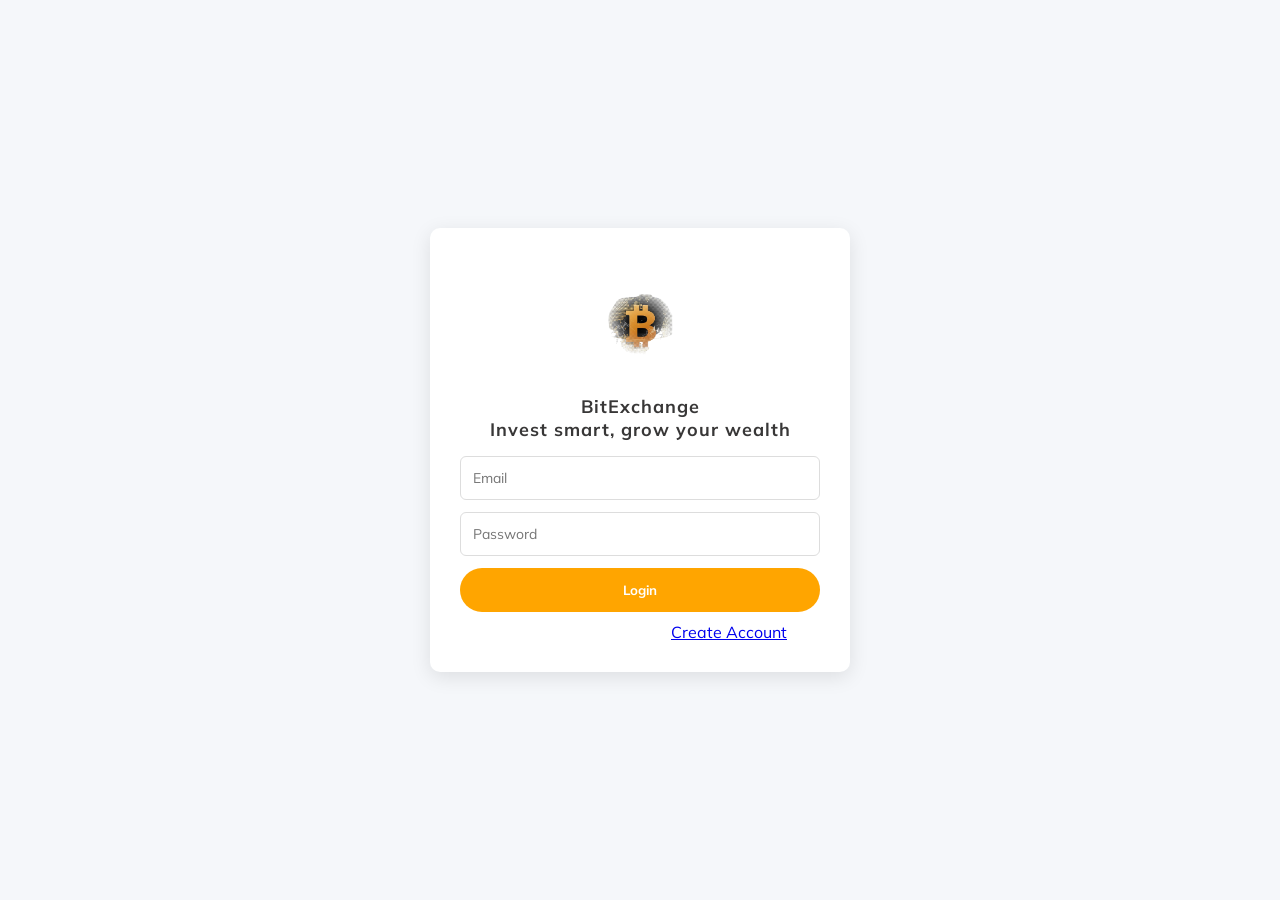
<file: login.html>
<!DOCTYPE html>
<html lang="en">
<head>
  <meta charset="UTF-8">
  <meta name="viewport" content="width=device-width, initial-scale=1.0">
  <title>Login</title>

  <link href="https://fonts.googleapis.com/css2?family=Mulish:wght@300;400;600;700&display=swap" rel="stylesheet">
  <link rel="stylesheet" href="css/style.css">
</head>
<body class="auth-body">
    

  <div class="auth-container">
    <h2>Welcome Back</h2>
    <div class="auth-header">
  <img src="images/logo.png" alt="logo">
  <h2>Welcome Back</h2>
  <p>BitExchange <br>Invest smart, grow your wealth</p>
</div>

    <form id="loginForm">
      <input type="email" placeholder="Email" required>
      <input type="password" placeholder="Password" required>

      <button type="submit">Login</button>
    </form>

    <p style="margin-top:10px;">
      Don't have an account? 
      <a href="create-account.html">Create Account</a>
    </p>
  </div>

  <script src="js/script.js"></script>
</body>
</html>
</file>
<file: css/style.css>
* {
  margin: 0;
  padding: 0;
  box-sizing: border-box;
font-family: 'Mulish', sans-serif;

}

body {
  background: #0f1b2a;
  color: white;
  font-family: 'Mulish', sans-serif;

}

/* NAVBAR */
.navbar {
  display: flex;
  align-items: center;
  justify-content: space-between;
  padding: 18px 60px;
  background: white;
  color: black;
}

/* LOGO GROUP */
.logo-group {
  display: flex;
  align-items: center;
  gap: 10px;
}

.logo-group img {
  width: 70px;
}

.logo-text h2 {
  font-size: 25px;
  font-weight: bold;
}

.logo-text span {
  font-size: 10px;
  color: gray;
  letter-spacing: 1px;
}

/* NAV LINKS */
nav ul {
  display: flex;
  list-style: none;
  gap: 30px;
  margin-left: -80px; /* brings menu closer to logo */
}

nav ul li {
  font-size: 14px;
  font-weight: 600;
  cursor: pointer;
  display: flex;
  align-items: center;
  gap: 5px;
}

.arrow {
  font-size: 10px;
}

/* BUTTONS */
.nav-buttons {
  display: flex;
  align-items: center;
  gap: 10px;
}

.login {
  background: transparent;
  border: 1px solid black;
  padding: 14px 24px;
  font-weight: 700;
  cursor: pointer;
}

.start {
  background: #6cc04a;
  border: none;
  padding: 14px 24px;
  font-weight: 700;
  color: white;
  cursor: pointer;
}

/* HERO */
.hero {
  display: flex;
  align-items: center;
  justify-content: space-between;
  padding: 80px 60px;
}

.hero-text {
  max-width: 50%;
}

.hero-text h1 {
  font-size: 48px;
  margin-bottom: 20px;
}

.hero-text p {
  margin-bottom: 20px;
  line-height: 1.6;
}

.hero-text ul {
  list-style: none;
  margin-bottom: 30px;
}

.hero-text li {
  margin-bottom: 10px;
}

.hero-buttons {
  display: flex;
  align-items: center;
  gap: 15px;
}

.store-btn {
  width: 160px;
  cursor: pointer;
  transition: 0.3s;
}

.store-btn:hover {
  transform: scale(1.05);
}

.hero-image img {
  width: 700px;
}

/* CHAT BUTTON */
.chat-toggle {
  position: fixed;
  bottom: 25px;
  right: 25px;
  width: 60px;
  height: 60px;
  background: #6cc04a;
  color: white;
  font-size: 28px;
  display: flex;
  justify-content: center;
  align-items: center;
  border-radius: 50%;
  cursor: pointer;
  z-index: 1000;
}

/* FULLSCREEN OVERLAY */
.chat-overlay {
  position: fixed;
  top: 0;
  left: 0;
  width: 100%;
  height: 100%;
  background: #0f1b2a;
  display: none;
  justify-content: center;
  align-items: center;
  z-index: 2000;
}

/* CHAT CONTAINER */
.chat-container {
  width: 100%;
  max-width: 700px;
  height: 90vh;
  background: white;
  display: flex;
  flex-direction: column;
  border-radius: 10px;
  overflow: hidden;
}

/* HEADER */
.chat-header {
  background: #6cc04a;
  color: white;
  padding: 15px;
  display: flex;
  justify-content: space-between;
  align-items: center;
  font-weight: bold;
}

.chat-header button {
  background: transparent;
  border: none;
  color: white;
  font-size: 18px;
  cursor: pointer;
}

/* BODY */
.chat-body {
  flex: 1;
  padding: 15px;
  overflow-y: auto;
  background: #f5f5f5;
}

.chat-body p {
  margin-bottom: 10px;
  max-width: 70%;
  padding: 10px;
  border-radius: 8px;
}

/* USER */
.user {
  background: #6cc04a;
  color: white;
  margin-left: auto;
}

/* BOT */
.bot {
  background: #ddd;
  color: black;
}

/* FOOTER */
.chat-footer {
  display: flex;
  border-top: 1px solid #ddd;
}

.chat-footer input {
  flex: 1;
  border: none;
  padding: 15px;
  outline: none;
}

.chat-footer button {
  background: #6cc04a;
  color: white;
  border: none;
  padding: 15px 20px;
  cursor: pointer;
}

/* ========================= */
/* MOBILE RESPONSIVE */
/* ========================= */

.menu-toggle {
  display: none;
  font-size: 24px;
  cursor: pointer;
}

/* TABLETS */
@media (max-width: 1024px) {
  .hero {
    padding: 60px 30px;
  }

  .hero-text h1 {
    font-size: 36px;
  }

  .hero-image img {
    width: 400px;
  }
}



/* MOBILE */
/* ========================= */
/* MOBILE NAVBAR FIX */
/* ========================= */
@media (max-width: 768px) {

  .navbar {
    display: flex;
    align-items: center;
    justify-content: space-between;
    padding: 15px 20px; 
  }
  @media (max-width: 768px) {

  nav {
    display: none !important; /* 🔥 FORCE HIDE */
    flex-direction: column;
    padding: 20px;
    background: white;
    width: 100%;
    position: absolute;
    top: 70px;
    left: 0;
    z-index: 999;
  }

  nav.active {
    display: flex !important; /* 🔥 ONLY SHOW WHEN CLICKED */
  }

}

  /* LOGO GROUP (LEFT) */
  .logo-group {
    display: flex;
    align-items: center;
    gap: 8px;
    flex: 1; /* pushes menu icon to the far right */
  }

  .logo-group img {
    width: 45px;
  }

  .logo-text h2 {
    font-size: 18px;
  }

  .logo-text span {
    font-size: 9px;
  }

  /* MENU ICON (RIGHT) */
  .menu-toggle {
    display: block;
    font-size: 26px;
    cursor: pointer;
  }

  /* NAV DROPDOWN */
  nav {
    position: absolute;
    top: 70px;
    left: 0;
    width: 100%;
    background: white;
    display: none;
    flex-direction: column;
    padding: 20px;
    z-index: 999;
  }

  nav ul {
    display: flex;
    flex-direction: column;
    gap: 20px;
  }

  .nav-buttons {
    display: none;
  }

  /* ========================= */
  /* HERO */
  /* ========================= */

.hero {
  display: flex;
  flex-direction: column;
  align-items: center;   /* 🔥 center everything */
  text-align: center;
  padding: 40px 20px;
}

  .hero-text {
    max-width: 100%;
  }

 .hero-text {
  max-width: 90%;
  margin: auto;
}

.hero-image img {
  width: 100%;        /* 🔥 bigger */
  max-width: 780px;  /* 🔥 clean limit */
  margin-top: 25px;
  border-radius: 20px;
  box-shadow: 0 10px 40px rgba(0,0,0,0.4);
}

  .store-btn {
    width: 140px;
  }

  /* ========================= */
  /* CHAT FULLSCREEN */
  /* ========================= */

  .chat-container {
    width: 100%;
    height: 100vh;
    border-radius: 0;
  }

  .chat-body {
    font-size: 13px;
  }
}


/* ========================= */
/* SMALL PHONES */
/* ========================= */
@media (max-width: 480px) {

  .hero-text h1 {
    font-size: 24px;
  }

  .store-btn {
    width: 120px;
  }

}



/* ========================= */
/* AUTH PAGE */
/* ========================= */
.auth-body {
  background: #f5f7fa;
  display: flex;
  justify-content: center;
  align-items: center;
  min-height: 100vh;
  font-family: 'Mulish', sans-serif;
  padding: 20px;
}

.auth-container {
  background: white;
  padding: 30px;
  width: 100%;
  max-width: 420px;
  border-radius: 10px;
  box-shadow: 0 5px 20px rgba(0,0,0,0.1);
  text-align: center;
}

/* HEADER */
.auth-header {
  text-align: center;
  margin-bottom: 15px;
}

.auth-header img {
  width: 70px;
  margin-bottom: 5px;
}

.auth-header h2 {
  font-size: 20px;
  font-weight: 700;
  margin-bottom: 3px;
}

.auth-header p {
  font-size: 18px;
  color: rgb(56, 55, 55);
  letter-spacing: 1px;
  font-weight: bold;
}

/* INVITE TEXT */
.invite-text {
  margin-bottom: 15px;
}

/* INPUTS */
.auth-container input {
  width: 100%;
  padding: 12px;
  margin-bottom: 12px;
  border-radius: 6px;
  border: 1px solid #ddd;
  outline: none;
  font-size: 14px;
}



/* BUTTON */
.auth-container button {
  width: 100%;
  padding: 14px;
  border: none;
  background: orange;
  color: white;
  font-weight: 700;
  border-radius: 25px;
  cursor: pointer;
}

/* LOGIN LINK */
.auth-link {
  margin-top: 10px;
  font-size: 20px;
}

/* ========================= */
/* RESPONSIVE */
/* ========================= */

/* TABLET */
@media (max-width: 768px) {
  .auth-container {
    padding: 25px;
  }

  .auth-header img {
    width: 60px;
  }

  .auth-header h2 {
    font-size: 18px;
  }

  .auth-header p {
    font-size: 12px;
  }
}

/* SMALL PHONES */
@media (max-width: 480px) {
  .auth-container {
    padding: 20px;
  }

  .auth-container input {
    padding: 10px;
    font-size: 13px;
  }

  .auth-container button {
    padding: 12px;
  }

  .terms {
    font-size: 11px;
  }
}


/* ========================= */
/* DASHBOARD */
/* ========================= */

.dashboard-body {
  font-family: 'Mulish', sans-serif;
  background: #f5f7fa;
}

/* HEADER */
.dashboard-header {
  display: flex;
  justify-content: space-between;
  align-items: center;
  padding: 20px 40px;
  background: white;
  box-shadow: 0 2px 10px rgba(0,0,0,0.05);
}

.dashboard-header button {
  padding: 8px 15px;
  border: none;
  background: red;
  color: white;
  cursor: pointer;
}

/* CONTAINER */
.dashboard-container {
  padding: 30px;
  max-width: 800px;
  margin: auto;
}

/* BALANCE */
.balance-card {
  background: #6cc04a;
  color: white;
  padding: 30px;
  border-radius: 10px;
  text-align: center;
  margin-bottom: 30px;
}

.balance-card h1 {
  font-size: 40px;
}

/* ACTIONS */
.actions {
  background: white;
  color: black; /* 👈 ADD THIS */
  padding: 20px;
  border-radius: 10px;
  margin-bottom: 20px;
}
#history li,
#pendingDeposits li {
  color: black;
}

.deposit-buttons {
  display: flex;
  gap: 10px;
  margin-bottom: 15px;
}

.deposit-buttons button {
  flex: 1;
  padding: 12px;
  border: none;
  background: #6cc04a;
  color: white;
  cursor: pointer;
}

.actions input {
  width: 100%;
  padding: 12px;
  margin-bottom: 10px;
}

.actions button {
  width: 100%;
  padding: 12px;
  border: none;
  background: black;
  color: white;
  cursor: pointer;
}

/* RESPONSIVE */
@media (max-width: 768px) {
  .dashboard-header {
    padding: 15px 20px;
  }

  .dashboard-container {
    padding: 20px;
  }

  .deposit-buttons {
    flex-direction: column;
  }

  .balance-card h1 {
    font-size: 30px;
  }
}



#history {
  list-style: none;
  padding: 0;
}

#history li {
  padding: 10px;
  border-bottom: 1px solid #ddd;
  font-size: 14px;
}



.dashboard-body {
  background: linear-gradient(135deg, #0f1b2a, #1c2e4a);
  color: white;
}

/* LAYOUT */
.dashboard-container {
  display: grid;
  grid-template-columns: 1.2fr 2fr;
  gap: 20px;
  padding: 30px;
}

/* CARD */
.card {
  background: rgba(255,255,255,0.05);
  backdrop-filter: blur(10px);
  border-radius: 15px;
  padding: 20px;
}

/* BALANCE CARD */
.balance-card h1 {
  font-size: 40px;
  margin: 10px 0;
}

.sub-text {
  font-size: 13px;
  color: #aaa;
}

.status {
  color: #6cc04a;
  font-size: 14px;
}

.unverified {
  color: red;
  font-size: 13px;
}

.last-update {
  font-size: 12px;
  color: #aaa;
  margin-top: 10px;
}

/* BUTTONS */
.card-buttons {
  display: flex;
  gap: 10px;
  margin-top: 15px;
}

.card-buttons button {
  flex: 1;
  padding: 10px;
  border: none;
  border-radius: 8px;
  background: #2a3f5f;
  color: white;
  cursor: pointer;
}

/* GRID RIGHT */
.stats-grid {
  display: grid;
  grid-template-columns: 1fr 1fr;
  gap: 15px;
}

.stats-grid h2 {
  margin: 10px 0;
}

/* RESPONSIVE */
@media (max-width: 768px) {
  .dashboard-container {
    grid-template-columns: 1fr;
  }

  .stats-grid {
    grid-template-columns: 1fr;
  }
}


.deposit-container {
  min-height: 100vh;
  display: flex;
  justify-content: center;
  align-items: flex-start;
  padding-top: 80px; 
  padding-left: 20px;
  padding-right: 20px;
}

.deposit-form select,
.deposit-form input {
  width: 100%;
  padding: 14px;
  margin-bottom: 15px;
  border-radius: 10px;
  border: none;
  background: rgba(255,255,255,0.08);
  color: white;
  outline: none;
}

.deposit-form button {
  width: 100%;
  padding: 15px;
  background: linear-gradient(90deg, #2a8cff, #4facfe);
  border: none;
  color: white;
  border-radius: 10px;
  cursor: pointer;
  font-weight: 600;
}

.deposit-info {
  display: flex;
  flex-direction: column;
  gap: 15px;
}
.deposit-wrapper {
  width: 100%;
  max-width: 1000px;
  display: grid;
  grid-template-columns: 2fr 1fr;
  gap: 20px;
}
.method {
  padding: 12px;
  border-radius: 8px;
  background: rgba(255,255,255,0.05);
  margin-bottom: 10px;
  cursor: pointer;
  transition: 0.2s;
}

.method:hover {
  background: rgba(255,255,255,0.1);
}

.method.active {
  background: #2a8cff;
}

@media (max-width: 768px) {

  .deposit-wrapper {
    grid-template-columns: 1fr;
  }

  .deposit-container {
    padding-top: 40px;
  }

}


/* ============================= */
/* DEPOSIT DETAILS (DASHBOARD STYLE) */
/* ============================= */

.deposit-details-container {
  width: 100%;
  max-width: 1000px;
  margin: auto;
  padding: 20px;
}

/* TITLE */
.deposit-details-container h2 {
  text-align: center;
  font-size: 22px;
  margin-bottom: 5px;
}

.subtitle {
  text-align: center;
  font-size: 14px;
  color: #aaa;
  margin-bottom: 20px;
}

/* AMOUNT CARD */
.center-card {
  width: 100%;
  text-align: center;
  padding: 20px;
  margin-bottom: 20px;
  border-radius: 12px;
  background: rgba(255,255,255,0.05);
}

.center-card h1 {
  font-size: 32px;
}

/* STEPS */
.steps {
  display: flex;
  justify-content: space-between;
  gap: 10px;
  margin-bottom: 20px;
}

.steps div {
  flex: 1;
  text-align: center;
  padding: 10px;
  border-radius: 8px;
  background: rgba(255,255,255,0.05);
  font-size: 13px;
}

/* GRID */
.details-grid {
  display: grid;
  grid-template-columns: 1fr 1fr;
  gap: 15px;
}

/* CARD */
.details-grid .card {
  padding: 15px;
  border-radius: 12px;
  background: rgba(255,255,255,0.05);
}

/* QR IMAGE */
.details-grid img {
  width: 100%;
  border-radius: 10px;
}

/* WALLET */
.wallet-box {
  display: flex;
  gap: 10px;
  align-items: center;
  background: rgba(255,255,255,0.05);
  padding: 10px;
  border-radius: 8px;
  margin-bottom: 15px;
}

.wallet-box span {
  flex: 1;
  font-size: 12px;
  word-break: break-all;
}

.wallet-box button {
  padding: 6px 10px;
  background: #2a8cff;
  border: none;
  color: white;
  border-radius: 6px;
}

/* FILE INPUT */
input[type="file"] {
  width: 100%;
  padding: 10px;
}

/* BUTTON */
.submit-btn {
  width: 100%;
  margin-top: 20px;
  padding: 14px;
  border-radius: 10px;
  border: none;
  background: linear-gradient(90deg, #00c6ff, #0072ff);
  color: white;
}


/* ============================= */
/* 📱 MOBILE FIX (MAIN ISSUE) */
/* ============================= */
@media (max-width: 768px) {

  .deposit-details-container {
    padding: 15px;
  }

  /* FULL WIDTH LIKE DASHBOARD */
  .details-grid {
    grid-template-columns: 1fr;
  }

  /* STACK STEPS */
  .steps {
    flex-direction: column;
  }

  .steps div {
    width: 100%;
  }

  /* WALLET STACK */
  .wallet-box {
    flex-direction: column;
    align-items: stretch;
  }

  .wallet-box button {
    width: 100%;
  }

  /* FIX QR SIZE */
  .details-grid img {
    max-height: 250px;
    object-fit: contain;
  }

  /* BIGGER TAP TARGET */
  .submit-btn {
    padding: 16px;
    font-size: 14px;
  }
}


/* EXTRA SMALL PHONES */
@media (max-width: 480px) {

  .center-card h1 {
    font-size: 26px;
  }

  .deposit-details-container h2 {
    font-size: 20px;
  }

  .steps div {
    font-size: 12px;
  }
}



/* WITHDRAW MODAL */
.withdraw-modal {
  position: fixed;
  top: 0;
  left: 0;
  width: 100%;
  height: 100%;
  background: rgba(0,0,0,0.8);
  display: flex;
  justify-content: center;
  align-items: center;
  z-index: 3000;
}

.withdraw-box {
  width: 90%;
  max-width: 500px;
  background: #0f1b2a;
  padding: 25px;
  border-radius: 10px;
  color: white;
}

.withdraw-box h2 {
  margin-bottom: 10px;
}

.warning {
  background: rgba(255,165,0,0.1);
  padding: 10px;
  border-left: 4px solid orange;
  margin: 15px 0;
}

.withdraw-box input {
  width: 100%;
  padding: 12px;
  margin: 10px 0;
  border-radius: 6px;
  border: none;
}

.withdraw-box button {
  width: 100%;
  padding: 12px;
  margin-top: 10px;
  border: none;
  background: #2a8cff;
  color: white;
  cursor: pointer;
}

.close-btn {
  background: red;
}

.btc-widget {
  width: 100%;
  display: flex;
  justify-content: center;
  margin-top: 40px;
}

.tradingview-widget-container {
  width: 90%;
  max-width: 800px;
  border-radius: 15px;
  overflow: hidden;
}

/* LIVE CRYPTO SECTION */
.crypto-live {
  width: 100%;
  margin-top: 60px;
  display: flex;
  flex-direction: column;
  align-items: center;
}

/* COIN SWITCH BAR */
.crypto-bar {
  display: flex;
  gap: 15px;
  margin-bottom: 20px;
}

.coin {
  background: #1c2e4a;
  padding: 10px 20px;
  border-radius: 20px;
  cursor: pointer;
  font-weight: 600;
  transition: 0.3s;
}

.coin:hover {
  background: #2a8cff;
}

.coin.active {
  background: #6cc04a;
}

/* CHART */
.btc-widget {
  width: 100%;
  max-width: 900px;
  border-radius: 15px;
  overflow: hidden;
}
/* MAIN LAYOUT */
.live-section {
  display: flex;
  justify-content: space-between;
  align-items: center;
  padding: 60px;
  gap: 40px;
}

/* LEFT SIDE */
.chart-side {
  flex: 1;
}

/* COIN BAR */
.crypto-bar {
  display: flex;
  gap: 10px;
  margin-bottom: 15px;
}

.coin {
  background: #1c2e4a;
  padding: 8px 15px;
  border-radius: 20px;
  cursor: pointer;
}

.coin.active {
  background: #6cc04a;
}

/* CHART */
.chart-box {
  border-radius: 15px;
  overflow: hidden;
  box-shadow: 0 10px 40px rgba(0,0,0,0.5);
}

/* RIGHT IMAGE */
.chart-image {
  flex: 1;
  display: flex;
  justify-content: center;
}

.chart-image img {
  width: 100%;
  max-width: 750px;
  border-radius: 20px;
}

@media (max-width: 768px) {

  .live-section {
    flex-direction: column;
    align-items: center;
    justify-content: center;
    padding: 30px 15px;
    gap: 20px;
    width: 100%;
    height: auto; /* 🔥 REMOVE FIXED HEIGHT */
  }

  .chart-side {
    width: 100%;
    max-width: 100%;
    text-align: center;
  }

  .chart-box {
    width: 100%;
  }

  #tradingview_chart {
    width: 100% !important;
    height: 300px !important; /* 🔥 PERFECT MOBILE HEIGHT */
  }

  .chart-image {
    width: 100%;
    display: flex;
    justify-content: center;
  }

  .chart-image img {
    width: 90%;
    max-width: 320px;
    height: auto;
    border-radius: 15px;
  }

}

@media (max-width: 768px) {

  .crypto-bar {
    justify-content: center;
    flex-wrap: wrap;
  }

  .coin {
    font-size: 13px;
    padding: 8px 12px;
  }

}



/* MOBILE NAVBAR FIX - FULL RESPONSIVE */
@media (max-width: 768px) {

  nav {
    position: absolute;
    top: 70px;
    left: 0;
    width: 100%;
    background: white;
    display: none; /* hide by default */
    flex-direction: column;
    padding: 20px;
    z-index: 999;
    transition: all 0.3s ease;
  }

  nav.active {
    display: flex; /* show when menu toggled */
  }

  nav ul {
    flex-direction: column;
    gap: 15px;
    list-style: none;
    padding: 0;
    margin: 0;
  }

  nav ul li {
    font-size: 16px;
    color: black;
    font-weight: 600;
    cursor: pointer;
    padding: 10px 0;
    border-bottom: 1px solid #ddd;
  }

  .nav-buttons {
    display: flex;
    flex-direction: column;
    gap: 10px;
    margin-top: 15px;
  }

  .nav-buttons a {
    text-align: center;
    padding: 12px 0;
    border-radius: 6px;
  }

  .login {
    border: 1px solid black;
    color: black;
    background: transparent;
  }

  .start {
    background: #6cc04a;
    color: white;
    border: none;
  }

}

/* Desktop nav-buttons inside nav */
.navbar nav .nav-buttons {
  display: flex;
  align-items: center;
  gap: 10px;
  margin-left: 30px; /* spacing after menu items */
}

/* Desktop buttons styling (already defined) */
.navbar nav .nav-buttons .login {
  background: transparent;
  border: 1px solid black;
  padding: 10px 20px;
  font-weight: 700;
  cursor: pointer;
}

.navbar nav .nav-buttons .start {
  background: #6cc04a;
  border: none;
  padding: 10px 20px;
  font-weight: 700;
  color: white;
  cursor: pointer;
}

/* MOBILE NAVBAR */
@media (max-width: 768px) {
  nav {
    display: none;
    flex-direction: column;
    padding: 20px;
    background: white;
    width: 100%;
    position: absolute;
    top: 70px;
    left: 0;
    z-index: 999;
  }

  nav.active {
    display: flex;
  }

  nav ul {
    flex-direction: column;
    gap: 15px;
  }

  nav ul li {
    padding: 10px 0;
    border-bottom: 1px solid #ddd;
    color: black;
    font-weight: 600;
  }

  .nav-buttons {
    flex-direction: column;
    margin-top: 10px;
    display: flex;
    gap: 10px;
  }

  .nav-buttons a {
    text-align: center;
    padding: 12px 0;
    border-radius: 6px;
  }
}
/* Desktop navbar layout */
.navbar nav {
  display: flex;           
  align-items: center;
  gap: 30px;               
}

/* Keep the nav links inline */
nav ul {
  display: flex;
  list-style: none;
  gap: 30px;
  margin: 0;
  padding: 0;
}

/* Buttons styling */
.navbar nav .nav-buttons {
  display: flex;
  gap: 10px;
}

/* ===== BASE ===== */
* {
  margin: 0;
  padding: 0;
  box-sizing: border-box;
  font-family: 'Mulish', sans-serif;
}

body.deposit-body {
  background: linear-gradient(135deg, #0f1b2a, #1c2e4a);
  color: white;
  min-height: 100vh;
}

/* HEADER */
.deposit-header {
  text-align: center;
  padding: 20px;
  background: #1c2e4a;
  box-shadow: 0 2px 5px rgba(0,0,0,0.3);
}

.deposit-header h2 {
  font-size: 24px;
}

/* MAIN CONTAINER */
.deposit-container {
  display: grid;
  grid-template-columns: 2fr 1fr;
  gap: 20px;
  max-width: 1000px;
  margin: 30px auto;
  padding: 0 20px;
}

/* CARD */
.card {
  background: rgba(255,255,255,0.05);
  backdrop-filter: blur(10px);
  border-radius: 12px;
  padding: 20px;
  color: white;
}

.deposit-form h2 {
  margin-bottom: 15px;
  font-size: 22px;
}

.deposit-form label {
  display: block;
  margin-bottom: 8px;
  font-size: 14px;
}

.deposit-form select,
.deposit-form input {
  width: 100%;
  padding: 14px;
  margin-bottom: 15px;
  border-radius: 8px;
  border: none;
  background: rgba(255,255,255,0.08);
  color: white;
  font-size: 14px;
}

.deposit-form button {
  width: 100%;
  padding: 15px;
  border: none;
  border-radius: 10px;
  background: linear-gradient(90deg, #2a8cff, #4facfe);
  color: white;
  font-weight: 600;
  cursor: pointer;
}

.deposit-info .card h3 {
  margin-bottom: 10px;
  font-size: 18px;
}

.method {
  padding: 12px;
  border-radius: 8px;
  background: rgba(255,255,255,0.05);
  margin-bottom: 10px;
  cursor: pointer;
  transition: 0.2s;
}

.method:hover,
.method.active {
  background: #2a8cff;
}

/* ==================== RESPONSIVE MOBILE ==================== */
@media (max-width: 768px) {

  .deposit-container {
    display: flex;
    flex-direction: column;
    margin: 20px;
    gap: 20px;
  }

  .deposit-form,
  .deposit-info .card {
    width: 100%;
  }

  .deposit-form h2 {
    font-size: 20px;
  }

  .deposit-form select,
  .deposit-form input,
  .deposit-form button {
    font-size: 14px;
    padding: 12px;
  }

  .deposit-info .card h3 {
    font-size: 16px;
  }

  .method {
    font-size: 14px;
    padding: 10px;
  }
}

@media (max-width: 480px) {
  .deposit-header h2 {
    font-size: 18px;
  }

  .deposit-form h2 {
    font-size: 18px;
  }

  .deposit-form select,
  .deposit-form input,
  .deposit-form button {
    font-size: 13px;
    padding: 10px;
  }

  .deposit-info .card h3 {
    font-size: 14px;
  }

  .method {
    font-size: 13px;
    padding: 8px;
  }
}


/* ============================= */
/* 🔥 PERFECT RESPONSIVE FIX */
/* ============================= */

/* CONTAINER LIKE DEPOSIT PAGE */
.deposit-details-container {
  max-width: 1000px;
  margin: auto;
  padding: 20px;
}

/* GRID FIX */
.details-grid {
  display: grid;
  grid-template-columns: 1fr 1fr;
  gap: 20px;
}

/* CARDS FULL WIDTH */
.details-grid .card {
  width: 100%;
}

/* IMAGE SAFE */
.details-grid img {
  width: 100%;
  height: auto;
  max-height: 300px;
  object-fit: contain;
}

/* ================= MOBILE ================= */
@media (max-width: 768px) {

  .deposit-details-container {
    padding: 15px;
  }

  /* 🔥 STACK LIKE DEPOSIT PAGE */
  .details-grid {
    grid-template-columns: 1fr;
  }

  /* 🔥 STEPS STACK */
  .steps {
    flex-direction: column;
    gap: 10px;
  }

  .steps div {
    width: 100%;
  }

  /* 🔥 CARD FULL WIDTH */
  .card {
    width: 100%;
  }

  /* 🔥 WALLET FIX */
  .wallet-box {
    flex-direction: column;
    align-items: stretch;
    gap: 10px;
  }

  .wallet-box span {
    font-size: 12px;
    word-break: break-all;
  }

  .wallet-box button {
    width: 100%;
  }

  /* 🔥 BUTTON */
  .submit-btn {
    width: 100%;
    padding: 16px;
    font-size: 14px;
  }

  /* 🔥 TEXT CENTERING */
  .deposit-details-container h2,
  .subtitle {
    text-align: center;
  }
}

/* EXTRA SMALL PHONES */
@media (max-width: 480px) {

  .center-card h1 {
    font-size: 24px;
  }

  .deposit-details-container h2 {
    font-size: 18px;
  }

  .subtitle {
    font-size: 12px;
  }

  .steps div {
    font-size: 12px;
    padding: 8px;
  }

}

@media (max-width: 768px) {
  .details-grid {
    grid-template-columns: 1fr !important;
  }

  .steps {
    flex-direction: column !important;
  }
}



/* 🔥 MARKET TICKER */
.market-ticker {
  background: #0a1625;
  color: #fff;
  overflow: hidden;
  white-space: nowrap;
  border-top: 1px solid #1f2f45;
  border-bottom: 1px solid #1f2f45;
}

.ticker-track {
  display: inline-block;
  padding: 10px 0;
  animation: scrollTicker 25s linear infinite;
}

.ticker-track span {
  margin: 0 40px;
  font-size: 14px;
}

@keyframes scrollTicker {
  0% {
    transform: translateX(0%);
  }
  100% {
    transform: translateX(-50%);
  }
}


/* 🔥 WHY TRADE SECTION */
.why-trade {
  background: linear-gradient(to bottom, #0f1b2a, #12263a);
  text-align: center;
  padding: 80px 20px;
  color: white;
}

.why-trade h2 {
  font-size: 32px;
  margin-bottom: 10px;
}

.subtitle {
  color: #aaa;
  margin-bottom: 50px;
}

/* FEATURES GRID */
.features {
  display: flex;
  justify-content: center;
  gap: 40px;
  flex-wrap: wrap;
}

.feature {
  max-width: 220px;
}

.feature h3 {
  margin-top: 15px;
  font-size: 18px;
}

.feature p {
  font-size: 14px;
  color: #ccc;
  margin-top: 10px;
}

/* ICONS */
.icon {
  width: 70px;
  height: 70px;
  margin: auto;
  border-radius: 50%;
  display: flex;
  align-items: center;
  justify-content: center;
  font-size: 28px;
}

.blue {
  background: #1e90ff;
}

.green {
  background: #2ecc71;
}

.cyan {
  background: #00cfe8;
}

.yellow {
  background: #f1c40f;
}


/* 📱 MOBILE */
@media (max-width: 768px) {
  .features {
    flex-direction: column;
    align-items: center;
  }
}

/* ================= MARKET SECTION ================= */
.market-section {
  padding: 80px 60px;
  background: radial-gradient(circle at top, #0f1b2a, #0b1622);
  color: white;
}

.market-header {
  text-align: center;
  margin-bottom: 50px;
}

.market-header h2 {
  font-size: 32px;
  margin: 10px 0;
}

.market-header p {
  color: #aaa;
}

.badge {
  background: rgba(0,255,200,0.1);
  color: #00ffd5;
  padding: 6px 14px;
  border-radius: 20px;
  font-size: 12px;
}

/* GRID */
.market-grid {
  display: grid;
  grid-template-columns: 1fr 1fr;
  gap: 30px;
}

/* CARD */
.market-card {
  background: rgba(255,255,255,0.03);
  border-radius: 20px;
  padding: 25px;
  position: relative;
  transition: 0.3s;
}

/* 🔥 GLOW EFFECT */
.glow {
  border: 1px solid rgba(0,255,255,0.2);
  box-shadow: 0 0 20px rgba(0,255,255,0.1);
}

.glow:hover {
  box-shadow: 0 0 30px rgba(0,255,255,0.4);
  transform: translateY(-5px);
}

/* FAKE CHART */
.chart-placeholder {
  height: 150px;
  background: #0b1622;
  border-radius: 10px;
  margin: 15px 0;
  overflow: hidden;
}

.fake-chart {
  height: 100%;
  background: linear-gradient(120deg, transparent, #00ffcc, transparent);
  animation: chartMove 3s linear infinite;
}

@keyframes chartMove {
  0% { transform: translateX(-100%); }
  100% { transform: translateX(100%); }
}

/* MARKET LIST */
.market-list .row {
  display: flex;
  justify-content: space-between;
  padding: 8px 0;
}

.red { color: #ff4d4d; }
.green { color: #00ff99; }

/* RIGHT SIDE */
.analysis-item {
  margin-bottom: 15px;
}

.analysis-item h4 {
  margin-bottom: 5px;
}

/* BUTTON */
.learn-btn {
  display: inline-block;
  margin-top: 15px;
  padding: 10px 18px;
  border-radius: 25px;
  background: linear-gradient(45deg, #00c6ff, #0072ff);
  color: white;
  text-decoration: none;
  transition: 0.3s;
}

.learn-btn:hover {
  box-shadow: 0 0 20px #00c6ff;
}

/* MOBILE */
@media(max-width: 900px){
  .market-grid {
    grid-template-columns: 1fr;
  }
}

.market-card {
  background: rgba(255,255,255,0.03);
  padding: 20px;
  border-radius: 20px;
  color: white;
}

/* CHART */
#marketChart {
  height: 150px;
  margin-bottom: 15px;
}

/* FILTERS */
.time-filters {
  display: flex;
  gap: 10px;
  margin-bottom: 20px;
}

.time-filters span {
  padding: 5px 10px;
  border-radius: 10px;
  cursor: pointer;
  color: #aaa;
}

.time-filters .active {
  background: white;
  color: black;
}

/* ROW */
.row {
  display: flex;
  justify-content: space-between;
  align-items: center;
  padding: 12px;
  border-radius: 12px;
  margin-bottom: 10px;
  background: rgba(255,255,255,0.03);
}

/* LEFT */
.left {
  display: flex;
  gap: 10px;
  align-items: center;
}

.circle {
  width: 40px;
  height: 40px;
  border-radius: 50%;
  display: flex;
  align-items: center;
  justify-content: center;
  font-weight: bold;
}

.red { background: #ff4d4d; }
.blue { background: #3498db; }
.cyan { background: #00cfe8; }
.green { background: #2ecc71; }

/* RIGHT */
.right {
  text-align: right;
}

.right span:last-child {
  display: block;
  font-size: 13px;
}
/* 🔥 MAIN CARD GLOW */
.market-card {
  background: rgba(255,255,255,0.03);
  border-radius: 20px;
  padding: 25px;
  position: relative;
  border: 1px solid rgba(0,255,255,0.1);
  box-shadow: 0 0 20px rgba(0,255,255,0.08);
  transition: 0.3s;
}

/* HOVER GLOW */
.market-card:hover {
  box-shadow: 0 0 40px rgba(0,255,255,0.4);
  transform: translateY(-5px);
}


/* 🔥 TOP CHART GLOW */
#marketChart {
  border-radius: 12px;
  overflow: hidden;
  box-shadow: 0 0 25px rgba(0,255,200,0.25);
  margin-bottom: 15px;
}


/* 🔥 ROW GLOW */
.market-list .row {
  display: flex;
  justify-content: space-between;
  padding: 12px;
  border-radius: 10px;
  margin-bottom: 10px;
  background: rgba(255,255,255,0.02);
  transition: 0.3s;
}

/* HOVER EFFECT */
.market-list .row:hover {
  background: rgba(0,255,255,0.08);
  box-shadow: 0 0 15px rgba(0,255,255,0.2);
}


/* 🔥 CIRCLE ICON GLOW */
.circle {
  width: 45px;
  height: 45px;
  border-radius: 50%;
  display: flex;
  align-items: center;
  justify-content: center;
  font-weight: bold;
  color: white;
  box-shadow: 0 0 15px rgba(0,255,255,0.3);
}

.red { background: #ff4d4d; }
.blue { background: #1e90ff; }
.cyan { background: #00cfe8; }
.green { background: #2ecc71; }


/* 🔥 PRICE GLOW */
.market-list .right span:first-child {
  font-weight: bold;
  font-size: 16px;
  text-shadow: 0 0 10px rgba(255,255,255,0.3);
}


/* 🔥 POSITIVE / NEGATIVE GLOW */
.market-list .right span:last-child {
  font-size: 14px;
  font-weight: 600;
}

.market-list .right span.positive {
  color: #00ff99;
  text-shadow: 0 0 10px #00ff99;
}

.market-list .right span.negative {
  color: #ff4d4d;
  text-shadow: 0 0 10px #ff4d4d;
}


/* 🔥 FILTER BUTTON GLOW */
.time-filters span {
  padding: 6px 12px;
  border-radius: 20px;
  cursor: pointer;
  color: #aaa;
  transition: 0.3s;
}

.time-filters span.active {
  background: #00c6ff;
  color: white;
  box-shadow: 0 0 15px #00c6ff;
}
@keyframes pulseGlow {
  0% { opacity: 1; }
  50% { opacity: 0.6; }
  100% { opacity: 1; }
}

.market-list .right span:last-child {
  animation: pulseGlow 1.5s infinite;
}
/* ============================= */
/* 🔥 MARKET SECTION RESPONSIVE */
/* ============================= */

/* BASE IMPROVEMENT */
.market-section {
  padding: 80px 60px;
}

.market-grid {
  display: grid;
  grid-template-columns: 1fr 1fr;
  gap: 30px;
}

/* MAKE ROW FLEX CLEAN */
.market-list .row {
  display: flex;
  justify-content: space-between;
  align-items: center;
  gap: 10px;
}

/* LEFT SIDE ALIGN */
.market-list .left {
  display: flex;
  align-items: center;
  gap: 10px;
}

/* RIGHT SIDE ALIGN */
.market-list .right {
  text-align: right;
  display: flex;
  flex-direction: column;
}

/* ================= TABLET ================= */
@media (max-width: 1024px) {

  .market-section {
    padding: 60px 30px;
  }

  .market-grid {
    grid-template-columns: 1fr;
    gap: 25px;
  }

  .market-card {
    width: 100%;
  }

}

/* ================= MOBILE ================= */
@media (max-width: 768px) {

  .market-section {
    padding: 40px 20px;
  }

  .market-header h2 {
    font-size: 24px;
  }

  .market-header p {
    font-size: 14px;
  }

  .market-card {
    padding: 20px;
    border-radius: 15px;
  }

  /* 🔥 CHART FIX */
  #marketChart {
    height: 180px !important;
  }

  /* 🔥 FILTERS SCROLL */
  .time-filters {
    display: flex;
    overflow-x: auto;
    gap: 10px;
    margin: 10px 0;
    padding-bottom: 5px;
  }

  .time-filters span {
    flex: 0 0 auto;
    font-size: 13px;
    padding: 6px 10px;
  }

  /* 🔥 MARKET ROW */
  .market-list .row {
    padding: 10px;
  }

  .circle {
    width: 38px;
    height: 38px;
    font-size: 12px;
  }

  .market-list strong {
    font-size: 14px;
  }

  .market-list small {
    font-size: 11px;
  }

  .market-list .right span:first-child {
    font-size: 14px;
  }

  .market-list .right span:last-child {
    font-size: 12px;
  }

}

/* ================= SMALL PHONES ================= */
@media (max-width: 480px) {

  .market-section {
    padding: 30px 15px;
  }

  .market-header h2 {
    font-size: 20px;
  }

  .market-header p {
    font-size: 13px;
  }

  .market-card {
    padding: 15px;
  }

  /* 🔥 STACK ROW CLEAN */
  .market-list .row {
    flex-direction: row;
    align-items: center;
  }

  .market-list .left {
    gap: 8px;
  }

  .circle {
    width: 32px;
    height: 32px;
    font-size: 10px;
  }

  .market-list strong {
    font-size: 13px;
  }

  .market-list small {
    font-size: 10px;
  }

  .market-list .right span:first-child {
    font-size: 13px;
  }

  .market-list .right span:last-child {
    font-size: 11px;
  }

}

/* ================= EXTRA SMALL ================= */
@media (max-width: 360px) {

  .market-header h2 {
    font-size: 18px;
  }

  .market-card {
    padding: 12px;
  }

  .circle {
    width: 28px;
    height: 28px;
  }

}


/* ================= PRODUCTS SECTION ================= */
.products-section {
  padding: 80px 60px;
  background: radial-gradient(circle at top, #0f1b2a, #0b1622);
  color: white;
  text-align: center;
}

/* HEADER */
.products-header h2 {
  font-size: 32px;
}

.products-header p {
  color: #aaa;
  margin-top: 10px;
}

.crypto-title {
  margin-top: 60px;
}

/* GRID */
.products-grid,
.crypto-grid {
  display: grid;
  grid-template-columns: repeat(4, 1fr);
  gap: 25px;
  margin-top: 40px;
}

/* CARD BASE */
.product-card,
.crypto-card {
  background: rgba(255,255,255,0.03);
  border-radius: 20px;
  padding: 25px;
  text-align: left;
  transition: 0.3s;
  position: relative;
  border: 1px solid rgba(255,255,255,0.08);
}

/* 🔥 GLOW EFFECT */
.product-card:hover,
.crypto-card:hover {
  transform: translateY(-8px);
  box-shadow: 0 0 30px rgba(0,255,255,0.4);
}

/* ICON */
.icon {
  font-size: 28px;
  margin-bottom: 15px;
}

/* TEXT */
.product-card h3,
.crypto-card h3 {
  margin-bottom: 10px;
}

.product-card p,
.crypto-card p {
  font-size: 14px;
  color: #ccc;
  margin-bottom: 15px;
}

/* LINK */
.product-card a,
.crypto-card a {
  color: #00c6ff;
  text-decoration: none;
  font-size: 14px;
}

/* COLORS */
.blue { border-bottom: 3px solid #1e90ff; }
.green { border-bottom: 3px solid #2ecc71; }
.yellow { border-bottom: 3px solid #f1c40f; }
.cyan { border-bottom: 3px solid #00cfe8; }
.gold { border-bottom: 3px solid gold; }

/* TAG */
.tag {
  position: absolute;
  bottom: 15px;
  right: 15px;
  font-size: 12px;
  background: rgba(255,255,255,0.1);
  padding: 5px 10px;
  border-radius: 20px;
}

/* BUTTON */
.view-all {
  margin-top: 40px;
}

.view-all button {
  padding: 14px 25px;
  border-radius: 30px;
  border: none;
  background: linear-gradient(90deg, #00c6ff, #0072ff);
  color: white;
  cursor: pointer;
  font-weight: 600;
  box-shadow: 0 0 20px rgba(0,198,255,0.4);
}

/* ================= RESPONSIVE ================= */

/* TABLET */
@media (max-width: 1024px) {
  .products-grid,
  .crypto-grid {
    grid-template-columns: repeat(2, 1fr);
  }
}

/* MOBILE */
@media (max-width: 768px) {

  .products-section {
    padding: 50px 20px;
  }

  .products-grid,
  .crypto-grid {
    grid-template-columns: 1fr;
  }

  .product-card,
  .crypto-card {
    padding: 20px;
  }

  .products-header h2 {
    font-size: 24px;
  }

}

/* SMALL PHONES */
@media (max-width: 480px) {

  .products-header h2 {
    font-size: 20px;
  }

  .product-card p,
  .crypto-card p {
    font-size: 13px;
  }

}

/* ================= SECTION BASE ================= */
.social-section,
.about-section {
  padding: 80px 8%;
  text-align: center;
  background: #0f1b2a;
  color: white;
}

/* BADGE */
.badge {
  display: inline-block;
  background: rgba(0,255,150,0.1);
  color: #00ffa6;
  padding: 6px 14px;
  border-radius: 20px;
  font-size: 12px;
  margin-bottom: 10px;
}

/* TITLE */
.social-section h2,
.about-section h2 {
  font-size: 32px;
  margin-bottom: 10px;
}

/* SUBTEXT */
.subtitle {
  opacity: 0.7;
  margin-bottom: 40px;
}

/* ================= SOCIAL GRID ================= */
.social-grid {
  display: grid;
  grid-template-columns: repeat(4, 1fr);
  gap: 20px;
}

/* CARD */
.social-card {
  background: rgba(255,255,255,0.03);
  padding: 25px;
  border-radius: 12px;
  border: 1px solid rgba(255,255,255,0.08);
  transition: 0.3s;
}

/* ICON */
.social-card .icon {
  font-size: 22px;
  margin-bottom: 10px;
}

/* GLOW HOVER */
.social-card:hover {
  transform: translateY(-8px);
  box-shadow: 0 0 20px rgba(0,255,150,0.3);
  border-color: #00ffa6;
}

/* ================= ABOUT ================= */
.about-box {
  margin-top: 40px;
  background: rgba(255,255,255,0.03);
  padding: 40px;
  border-radius: 15px;
  border: 1px solid rgba(255,255,255,0.08);

  /* GLOW */
  box-shadow: 0 0 40px rgba(0,255,150,0.08);
}

/* FEATURES */
.about-features {
  display: flex;
  justify-content: space-between;
  gap: 30px;
  margin-top: 30px;
  text-align: left;
}

.about-features div {
  flex: 1;
}

/* BUTTON */
.about-btn {
  display: inline-block;
  margin-top: 30px;
  padding: 12px 25px;
  background: linear-gradient(90deg, #00ffa6, #00cfff);
  border-radius: 8px;
  color: #000;
  font-weight: 600;
  text-decoration: none;
  transition: 0.3s;
}

.about-btn:hover {
  box-shadow: 0 0 20px rgba(0,255,150,0.6);
}

/* ================= RESPONSIVE ================= */

/* TABLET */
@media (max-width: 1024px) {
  .social-grid {
    grid-template-columns: repeat(2, 1fr);
  }

  .about-features {
    flex-direction: column;
  }
}

/* MOBILE */
@media (max-width: 600px) {
  .social-grid {
    grid-template-columns: 1fr;
  }

  .social-section h2,
  .about-section h2 {
    font-size: 24px;
  }

  .about-box {
    padding: 25px;
  }
}

/* ================= HOW IT WORKS ================= */
.how-section {
  text-align: center;
  padding: 80px 20px;
  background: radial-gradient(circle at top, #0f1b2a, #0b1622);
}

.how-grid {
  display: grid;
  grid-template-columns: repeat(3, 1fr);
  gap: 25px;
  margin-top: 40px;
}

.how-card {
  background: rgba(255,255,255,0.03);
  border-radius: 20px;
  padding: 30px;
  border: 1px solid rgba(0,255,255,0.15);
  box-shadow: 0 0 20px rgba(0,255,255,0.1);
  transition: 0.3s;
}

.how-card:hover {
  transform: translateY(-8px);
  box-shadow: 0 0 40px rgba(0,255,255,0.5);
}

.step-circle {
  width: 60px;
  height: 60px;
  margin: auto;
  border-radius: 50%;
  background: linear-gradient(135deg, #2a8cff, #00c6ff);
  display: flex;
  align-items: center;
  justify-content: center;
  font-weight: bold;
  margin-bottom: 15px;
  box-shadow: 0 0 20px #00c6ff;
}

.how-card h3 {
  margin-bottom: 10px;
}

.how-card p {
  font-size: 14px;
  color: #ccc;
  margin-bottom: 20px;
}

/* BUTTON */
.btn {
  display: inline-block;
  padding: 10px 20px;
  border-radius: 25px;
  background: linear-gradient(90deg, #00c6ff, #0072ff);
  color: white;
  text-decoration: none;
  font-size: 14px;
  transition: 0.3s;
}

.btn:hover {
  box-shadow: 0 0 20px #00c6ff;
}


/* ================= PREMIUM ================= */
.premium-section {
  text-align: center;
  padding: 80px 20px;
}

.premium-grid {
  display: grid;
  grid-template-columns: 1fr 1fr;
  gap: 30px;
  align-items: center;
  margin-top: 50px;
}

/* IMAGE */
.premium-image img {
  width: 100%;
  border-radius: 20px;
  box-shadow: 0 0 40px rgba(0,255,255,0.3);
}

/* CARD */
.premium-card {
  background: rgba(255,255,255,0.03);
  padding: 30px;
  border-radius: 20px;
  text-align: left;
  border: 1px solid rgba(0,255,255,0.15);
  box-shadow: 0 0 20px rgba(0,255,255,0.1);
}

.premium-card h3 {
  margin-bottom: 15px;
}

.premium-card p {
  color: #ccc;
  margin-bottom: 20px;
}

.premium-card ul {
  list-style: none;
  margin-bottom: 20px;
}

.premium-card li {
  margin-bottom: 10px;
}


/* ================= RESPONSIVE ================= */

/* TABLET */
@media (max-width: 1024px) {
  .how-grid {
    grid-template-columns: 1fr 1fr;
  }

  .premium-grid {
    grid-template-columns: 1fr;
  }
}

/* MOBILE */
@media (max-width: 768px) {
  .how-grid {
    grid-template-columns: 1fr;
  }

  .how-section h2,
  .premium-section h2 {
    font-size: 24px;
  }

  .premium-card {
    text-align: center;
  }
}

/* ================= TESTIMONIAL SECTION ================= */
.testimonial-section {
  padding: 80px 20px;
  text-align: center;
  background: radial-gradient(circle at top, #0f1b2a, #0b1622);
}

/* GRID */
.testimonial-grid {
  display: grid;
  grid-template-columns: repeat(4, 1fr);
  gap: 25px;
  margin-top: 40px;
}

/* CARD */
.testimonial-card {
  background: rgba(255,255,255,0.03);
  border-radius: 20px;
  padding: 25px;
  text-align: left;
  border: 1px solid rgba(0,255,255,0.15);
  box-shadow: 0 0 20px rgba(0,255,255,0.1);
  transition: 0.3s;
  position: relative;
}

/* GLOW HOVER */
.testimonial-card:hover {
  transform: translateY(-8px);
  box-shadow: 0 0 40px rgba(0,255,255,0.5);
}

/* STARS */
.stars {
  color: gold;
  font-size: 18px;
  margin-bottom: 10px;
}

/* TEXT */
.testimonial-card p {
  font-size: 14px;
  color: #ccc;
  margin-bottom: 20px;
  line-height: 1.5;
}

/* USER */
.user {
  display: flex;
  align-items: center;
  gap: 10px;
}

.user img {
  width: 45px;
  height: 45px;
  border-radius: 50%;
  object-fit: cover;
  border: 2px solid #00c6ff;
  box-shadow: 0 0 10px #00c6ff;
}

.user strong {
  display: block;
}

.user span {
  font-size: 12px;
  color: #00ff99;
}

/* ================= RESPONSIVE ================= */

/* TABLET */
@media (max-width: 1024px) {
  .testimonial-grid {
    grid-template-columns: repeat(2, 1fr);
  }
}

/* MOBILE */
@media (max-width: 768px) {
  .testimonial-grid {
    grid-template-columns: 1fr;
  }

  .testimonial-card {
    text-align: center;
  }

  .user {
    justify-content: center;
  }
}

/* ================= FOOTER ================= */
.footer {
  background: linear-gradient(135deg, #0f1b2a, #0b1622);
  color: white;
  padding: 60px 40px 20px;
  margin-top: 80px;
}

/* GRID */
.footer-container {
  display: grid;
  grid-template-columns: 2fr 1fr 1fr 1fr;
  gap: 40px;
}

/* BRAND */
.footer-brand p {
  margin-top: 15px;
  color: #aaa;
  font-size: 14px;
  line-height: 1.6;
}

/* LOGO */
.logo-row {
  display: flex;
  align-items: center;
  gap: 10px;
}

.logo-row img {
  width: 40px;
}

.logo-row h2 {
  font-size: 20px;
}

/* SOCIAL */
.socials {
  margin-top: 15px;
  display: flex;
  gap: 10px;
}

.socials i {
  background: rgba(255,255,255,0.05);
  padding: 8px;
  border-radius: 50%;
  cursor: pointer;
  transition: 0.3s;
}

.socials i:hover {
  background: #00c6ff;
  box-shadow: 0 0 10px #00c6ff;
}

/* LINKS */
.footer-links h3 {
  margin-bottom: 15px;
}

.footer-links a {
  display: block;
  margin-bottom: 10px;
  color: #aaa;
  text-decoration: none;
  font-size: 14px;
  transition: 0.3s;
}

.footer-links a:hover {
  color: #00c6ff;
  text-shadow: 0 0 10px #00c6ff;
}

/* GLOW CARD EFFECT */
.footer-container > div {
  padding: 10px;
  border-radius: 12px;
  transition: 0.3s;
}

.footer-container > div:hover {
  background: rgba(255,255,255,0.03);
  box-shadow: 0 0 20px rgba(0,198,255,0.2);
}

/* BOTTOM BAR */
.footer-bottom {
  border-top: 1px solid rgba(255,255,255,0.1);
  margin-top: 40px;
  padding-top: 20px;
  display: flex;
  justify-content: space-between;
  align-items: center;
  font-size: 14px;
}

/* PLATFORMS */
.platforms {
  display: flex;
  gap: 20px;
}

.platforms span {
  opacity: 0.8;
  transition: 0.3s;
}

.platforms span:hover {
  color: #00c6ff;
  text-shadow: 0 0 10px #00c6ff;
}

/* ================= RESPONSIVE ================= */

/* TABLET */
@media (max-width: 1024px) {
  .footer-container {
    grid-template-columns: 1fr 1fr;
  }
}

/* MOBILE */
@media (max-width: 768px) {
  .footer {
    padding: 40px 20px;
  }

  .footer-container {
    grid-template-columns: 1fr;
    text-align: center;
  }

  .logo-row {
    justify-content: center;
  }

  .socials {
    justify-content: center;
  }

  .footer-bottom {
    flex-direction: column;
    gap: 10px;
  }

  .platforms {
    justify-content: center;
  }
}

/* SMALL PHONES */
@media (max-width: 480px) {
  .logo-row h2 {
    font-size: 18px;
  }

  .footer-links a {
    font-size: 13px;
  }
}
</file>
